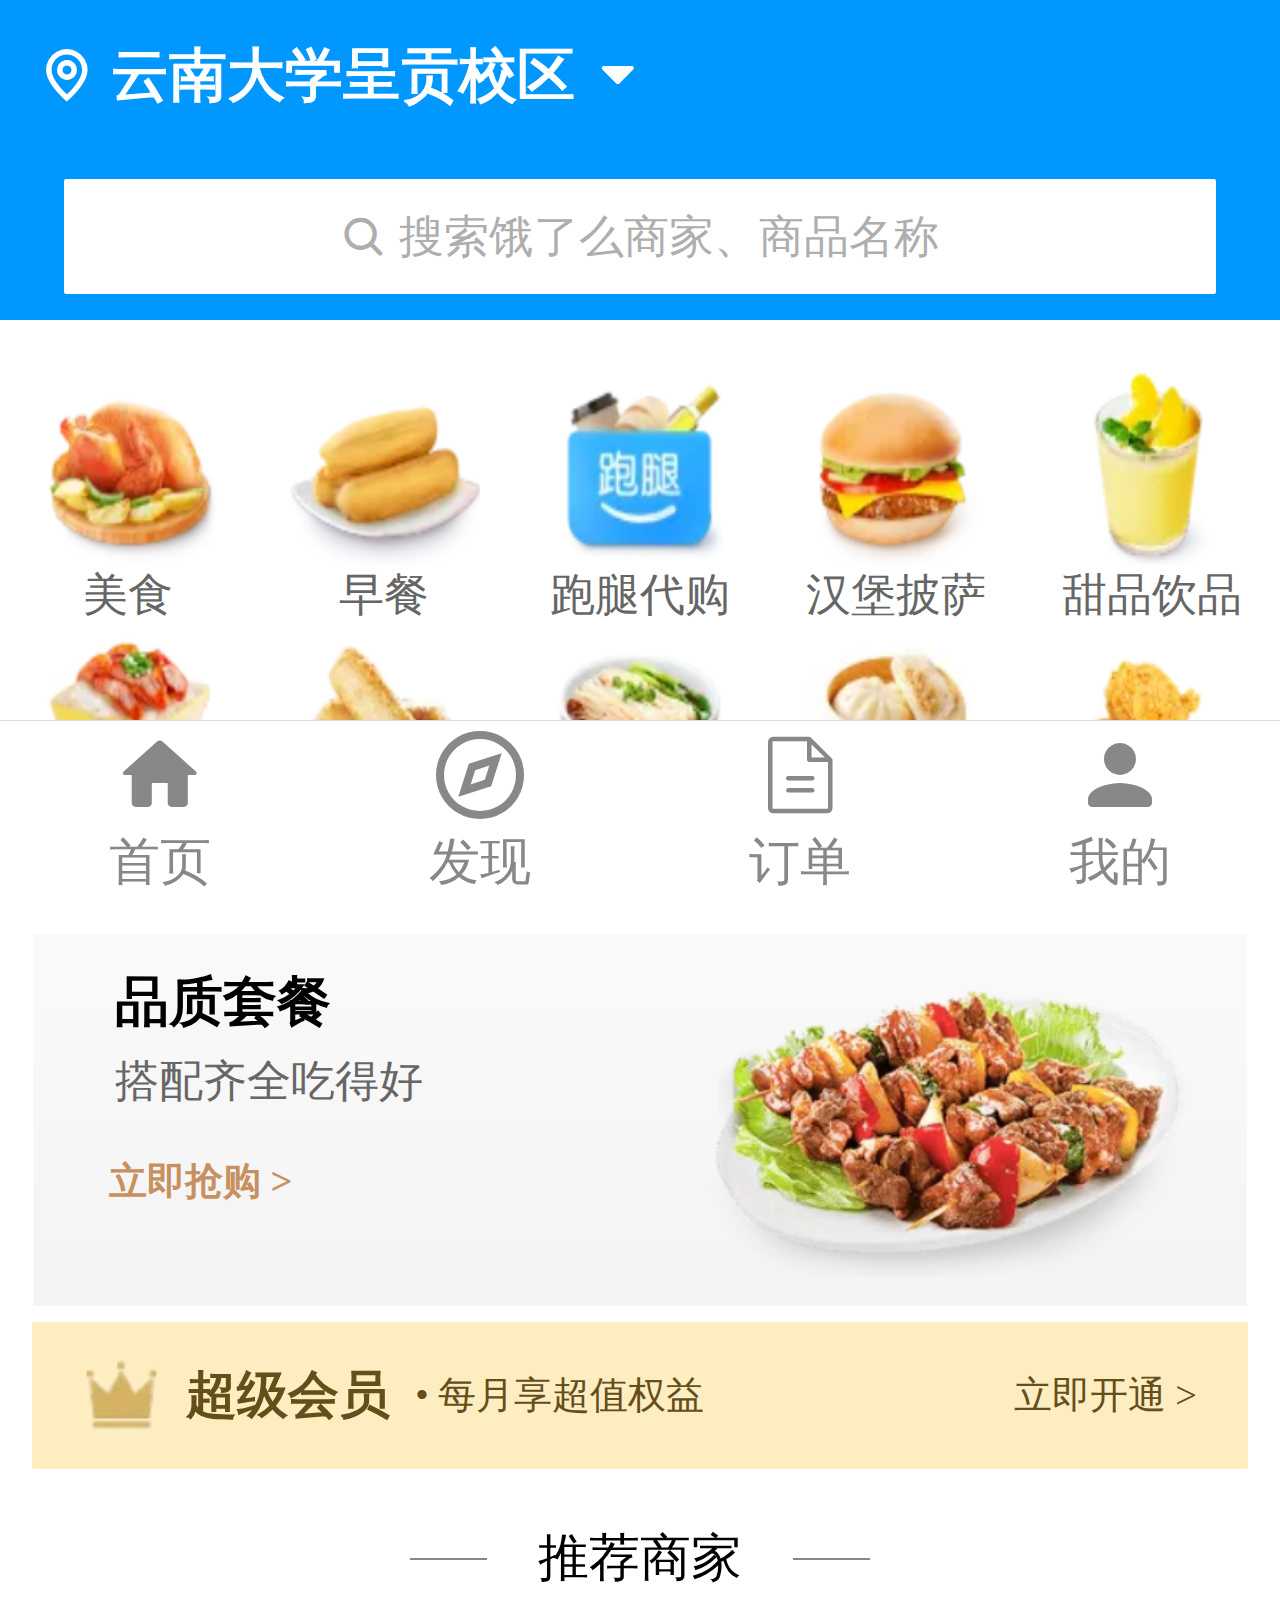
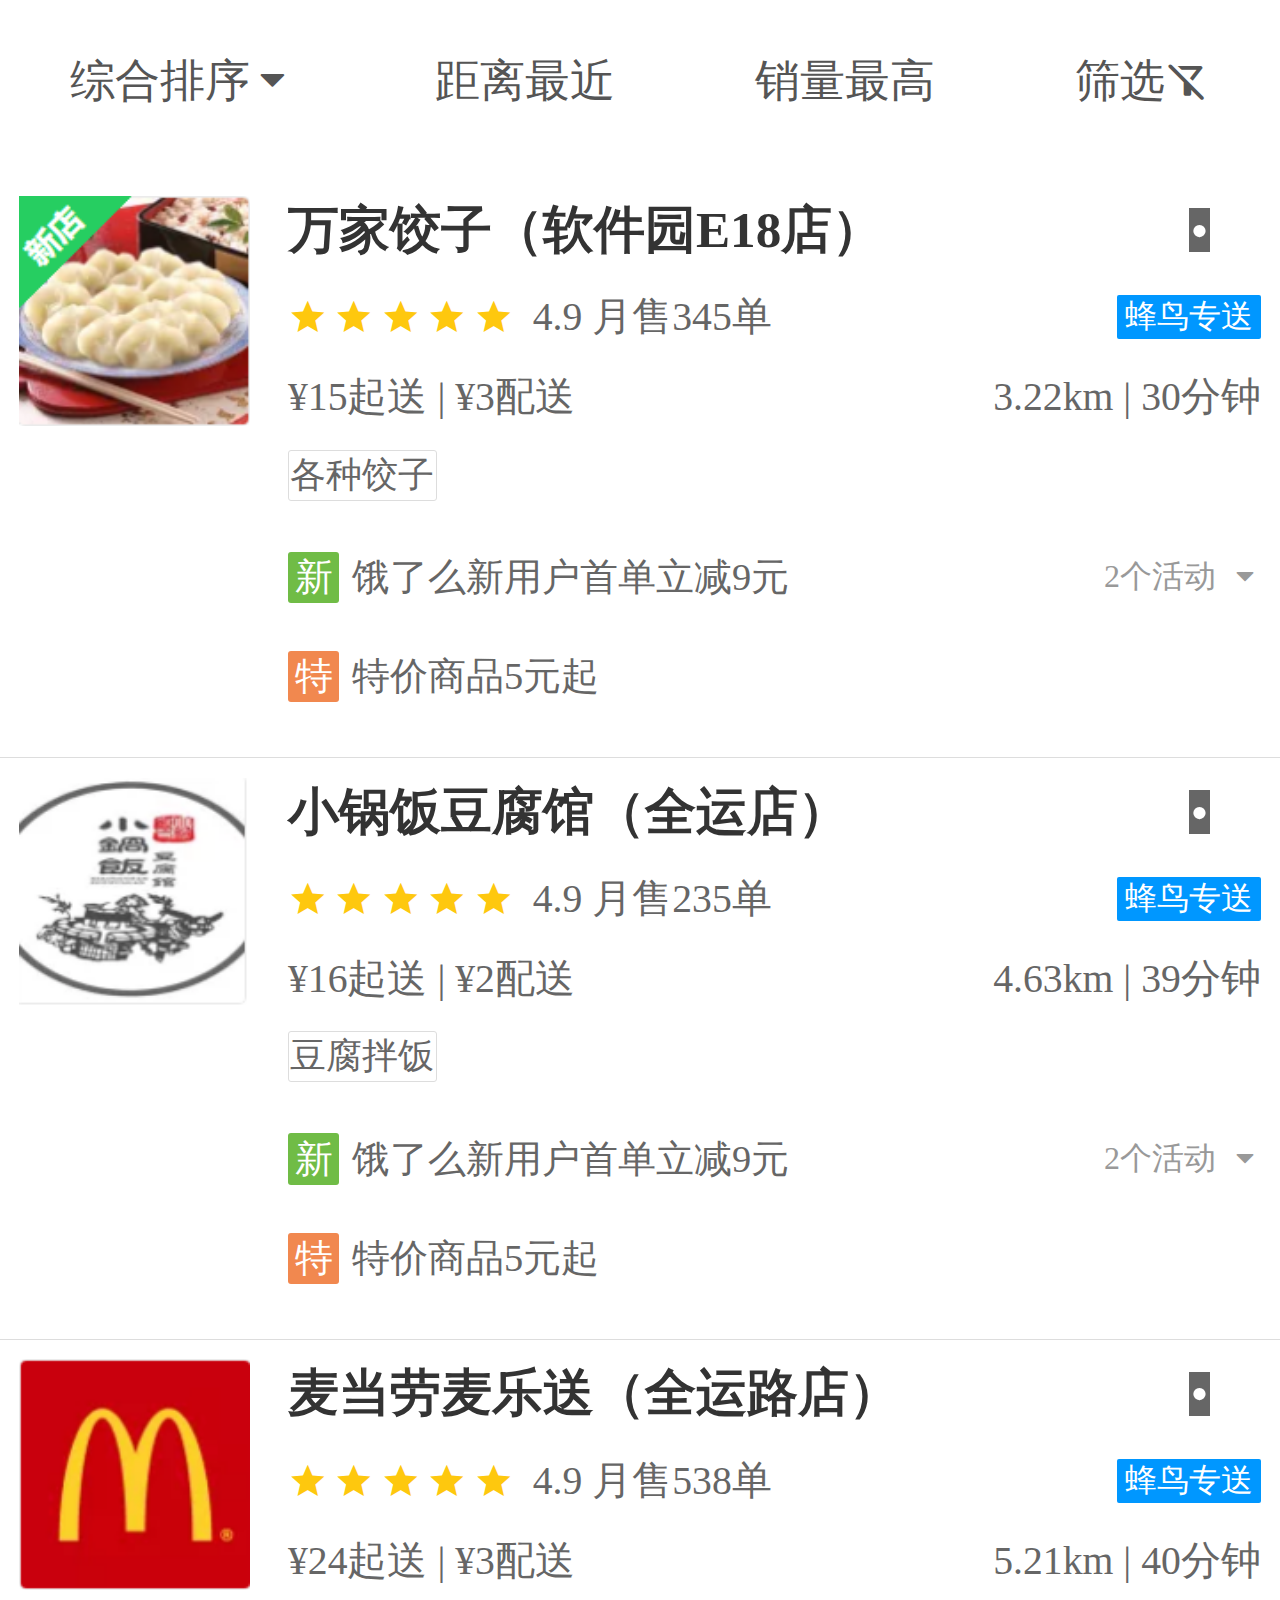
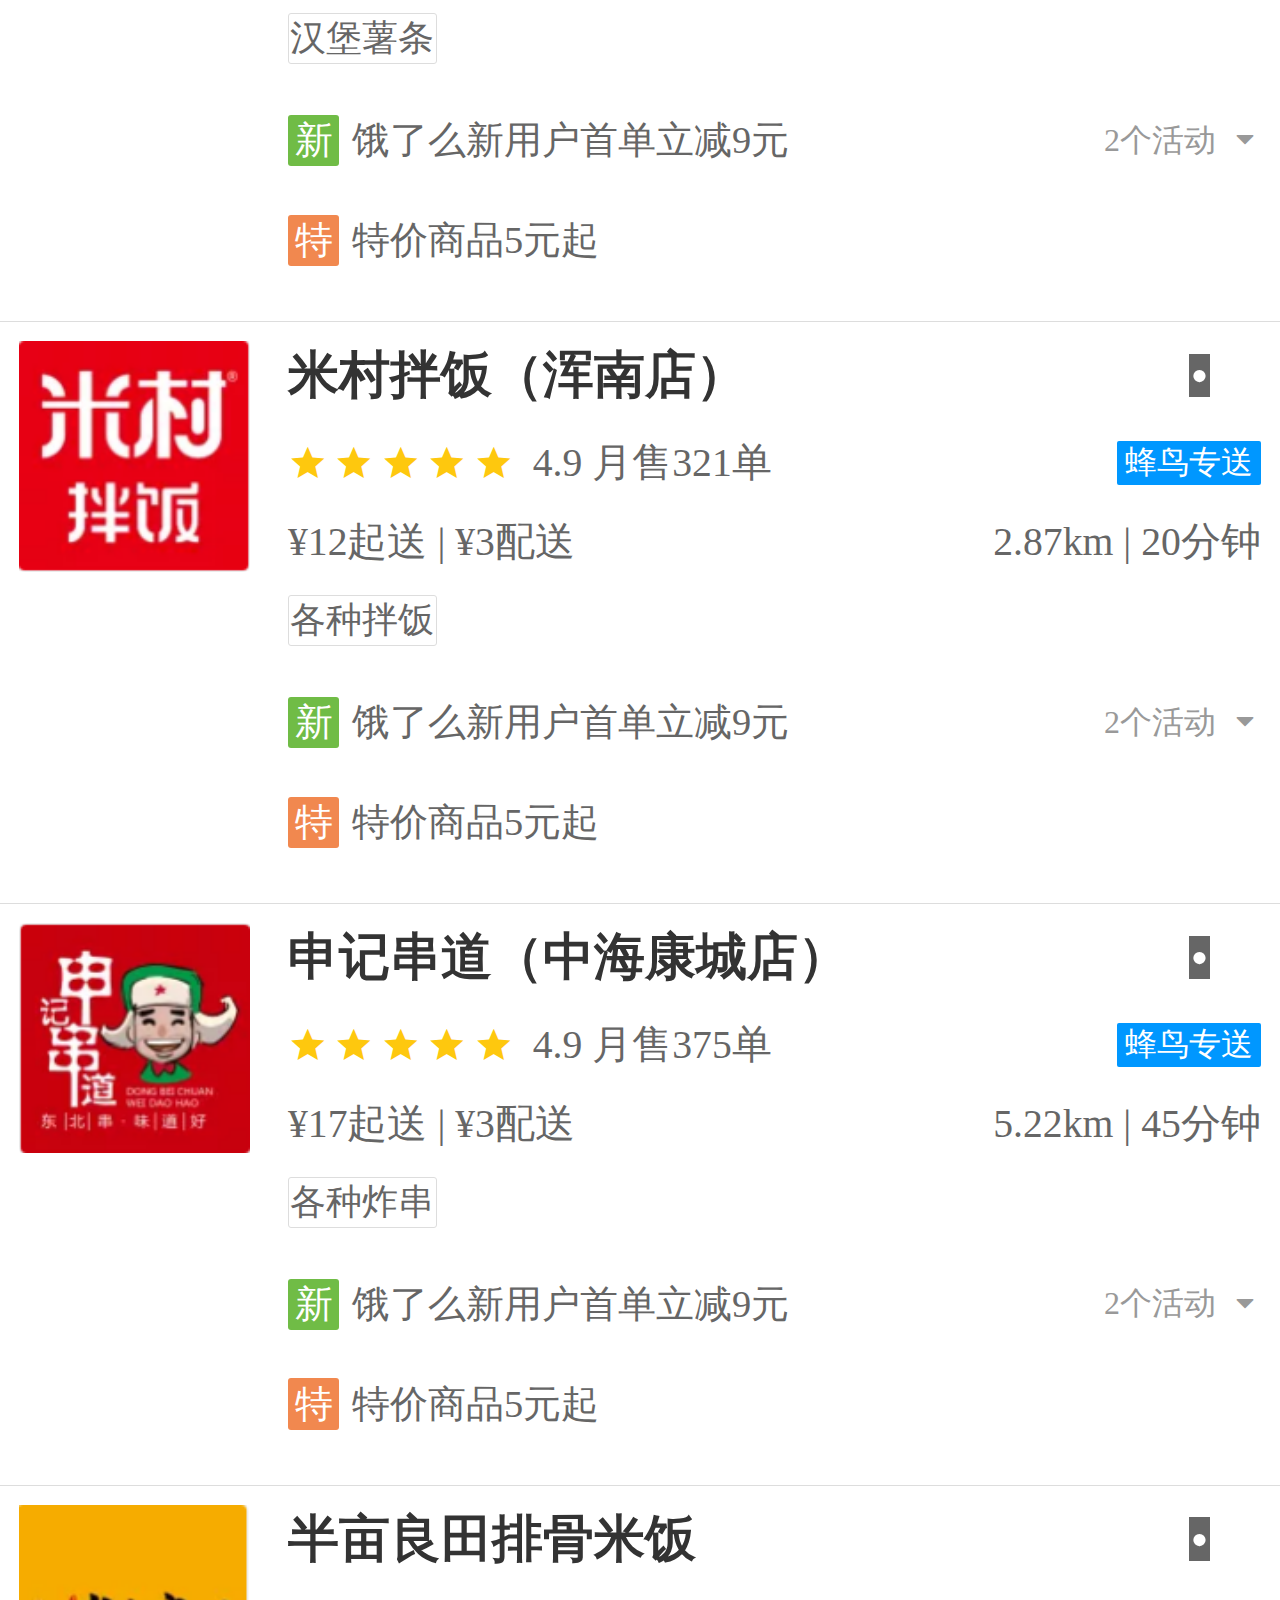
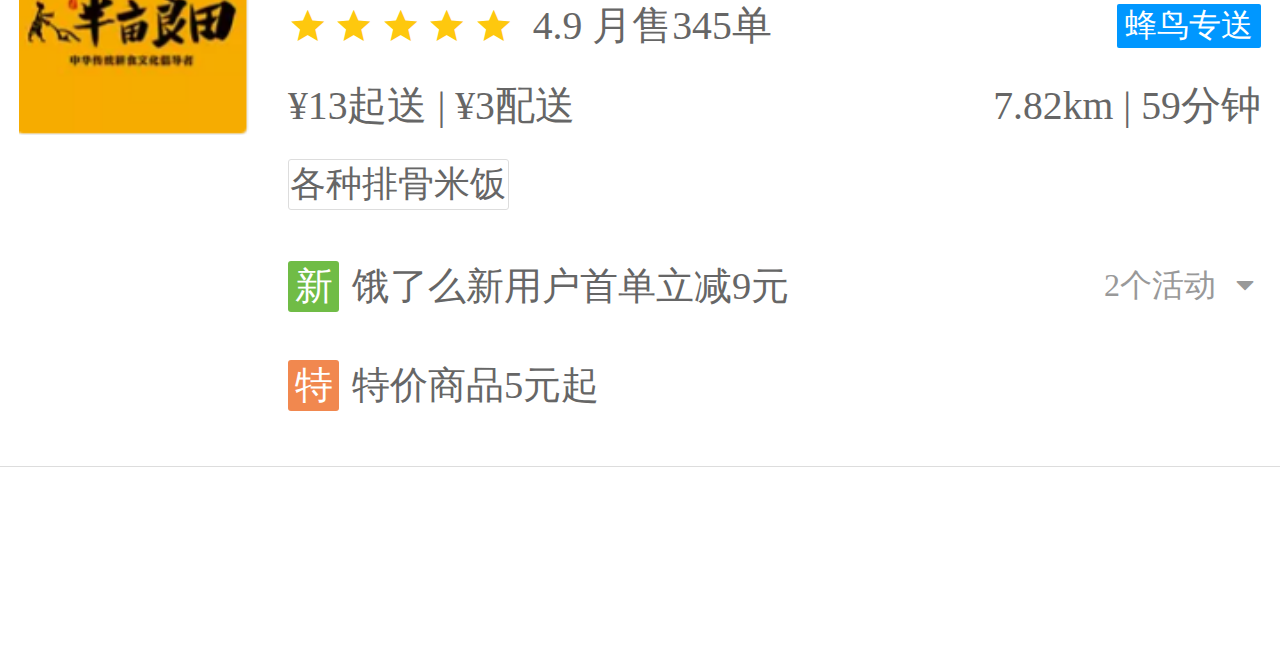
<file: index.html>
<!doctype html>
<html lang="en">
<head>
    <meta charset="UTF-8">
    <meta name="viewport"
          content="width=device-width, user-scalable=no, initial-scale=1.0, maximum-scale=1.0, minimum-scale=1.0">
    <meta http-equiv="X-UA-Compatible" content="ie=edge">
    <title>饿了么 首页</title>
    <link rel="icon" href="assets/favicon.ico">
    <link rel="stylesheet" href="assets/iconfont/iconfont.css">
    <link rel="stylesheet" href="css/index.css">
    <script src="js/index.js"></script>
</head>
<body>

<!--总容器-->
<div class="wrapper">

    <!--header部分-->
    <header>
        <div class="location">
            <i class="i ep:location"></i>
            <span>云南大学呈贡校区</span>
            <i class="i octicon:triangle-down-24"></i>
        </div>
    </header>

    <!--search部分-->
    <!--套多一层，最外层不脱离文档流，固定在头部-->
    <div class="search">
        <div class="search-fixed-top" id="fixed-box">
            <div class="search-box">
                <i class="i ph:magnifying-glass-bold"></i>
                <span>搜索饿了么商家、商品名称</span>
            </div>
        </div>
    </div>

    <!--点餐分类部分-->
    <div class="food-category">
        <div class="category-item" onclick="location.href='businessList.html'">
            <img src="assets/img/dcfl01.png" alt="">
            <span>美食</span>
        </div>
        <div class="category-item" onclick="location.href='businessList.html'">
            <img src="assets/img/dcfl02.png" alt="">
            <span>早餐</span>
        </div>
        <div class="category-item" onclick="location.href='businessList.html'">
            <img src="assets/img/dcfl03.png" alt="">
            <span>跑腿代购</span>
        </div>
        <div class="category-item" onclick="location.href='businessList.html'">
            <img src="assets/img/dcfl04.png" alt="">
            <span>汉堡披萨</span>
        </div>
        <div class="category-item" onclick="location.href='businessList.html'">
            <img src="assets/img/dcfl05.png" alt="">
            <span>甜品饮品</span>
        </div>
        <div class="category-item" onclick="location.href='businessList.html'">
            <img src="assets/img/dcfl06.png" alt="">
            <span>速食简餐</span>
        </div>
        <div class="category-item" onclick="location.href='businessList.html'">
            <img src="assets/img/dcfl07.png" alt="">
            <span>地方小吃</span>
        </div>
        <div class="category-item" onclick="location.href='businessList.html'">
            <img src="assets/img/dcfl08.png" alt="">
            <span>米粉面馆</span>
        </div>
        <div class="category-item" onclick="location.href='businessList.html'">
            <img src="assets/img/dcfl09.png" alt="">
            <span>包子粥铺</span>
        </div>
        <div class="category-item" onclick="location.href='businessList.html'">
            <img src="assets/img/dcfl10.png" alt="">
            <span>炸鸡炸串</span>
        </div>
    </div>

    <!--横幅广告部分-->
    <div class="banner">
        <h3>品质套餐</h3>
        <p>搭配齐全吃得好</p>
        <a>立即抢购 &gt;</a>
    </div>

    <!--超级会员部分-->
    <div class="super-member">
        <div class="super-member-left">
            <img src="assets/img/super_member.png" alt="">
            <h3>超级会员</h3>
            <p>&#8226; 每月享超值权益</p>
        </div>
        <div class="super-member-right">
            立即开通 &gt;
        </div>
    </div>

    <!--推荐商家部分-->
    <div class="recommend">
        <div class="recommend-line"></div>
        <p>推荐商家</p>
        <div class="recommend-line"></div>
    </div>

    <!--推荐方式部分-->
    <div class="recommend-type">
        <div class="recommend-type-text">综合排序<i class="i octicon:triangle-down-24"></i></div>
        <div class="recommend-type-text">距离最近</div>
        <div class="recommend-type-text">销量最高</div>
        <div class="recommend-type-text">筛选<i class="i material-symbols:filter-alt-off-outline-rounded"></i></div>
    </div>

    <!--推荐商家列表部分-->
    <div class="business">
        <div class="business-shop" onclick="location.href='businessList.html'">
            <img src="assets/img/sj01.png" alt="">
            <div class="business-info">
                <!--第一行-->
                <div class="business-info-h">
                    <h3>万家饺子（软件园E18店）</h3>
                    <div class="business-info-like">&#8226;</div>
                </div>
                <!--第二行-->
                <div class="business-info-star">
                    <div class="business-info-star-left">
                        <i class="i material-symbols:star"></i>
                        <i class="i material-symbols:star"></i>
                        <i class="i material-symbols:star"></i>
                        <i class="i material-symbols:star"></i>
                        <i class="i material-symbols:star"></i>
                        <p>4.9 月售345单</p>
                    </div>
                    <div class="business-info-star-right">
                        蜂鸟专送
                    </div>
                </div>
                <!--第三行-->
                <div class="business-info-delivery">
                    <p>&#165;15起送 | &#165;3配送</p>
                    <p>3.22km | 30分钟</p>
                </div>
                <!--第四行-->
                <div class="business-info-explain">
                    <div>各种饺子</div>
                </div>
                <!--第五行-->
                <div class="business-info-promotion">
                    <div class="business-info-promotion-left">
                        <div class="business-info-promotion-icon">新</div>
                        <p>饿了么新用户首单立减9元</p>
                    </div>
                    <div class="business-info-promotion-right">
                        <p>2个活动</p>
                        <i class="i octicon:triangle-down-24"></i>
                    </div>
                </div>
                <!--第六行-->
                <div class="business-info-promotion">
                    <div class="business-info-promotion-left">
                        <div class="business-info-promotion-icon-te">特</div>
                        <p>特价商品5元起</p>
                    </div>
                </div>
            </div>
        </div>
        <div class="business-shop" onclick="location.href='businessList.html'">
            <img src="assets/img/sj02.png" alt="">
            <div class="business-info">
                <!--第一行-->
                <div class="business-info-h">
                    <h3>小锅饭豆腐馆（全运店）</h3>
                    <div class="business-info-like">&#8226;</div>
                </div>
                <!--第二行-->
                <div class="business-info-star">
                    <div class="business-info-star-left">
                        <i class="i material-symbols:star"></i>
                        <i class="i material-symbols:star"></i>
                        <i class="i material-symbols:star"></i>
                        <i class="i material-symbols:star"></i>
                        <i class="i material-symbols:star"></i>
                        <p>4.9 月售235单</p>
                    </div>
                    <div class="business-info-star-right">
                        蜂鸟专送
                    </div>
                </div>
                <!--第三行-->
                <div class="business-info-delivery">
                    <p>&#165;16起送 | &#165;2配送</p>
                    <p>4.63km | 39分钟</p>
                </div>
                <!--第四行-->
                <div class="business-info-explain">
                    <div>豆腐拌饭</div>
                </div>
                <!--第五行-->
                <div class="business-info-promotion">
                    <div class="business-info-promotion-left">
                        <div class="business-info-promotion-icon">新</div>
                        <p>饿了么新用户首单立减9元</p>
                    </div>
                    <div class="business-info-promotion-right">
                        <p>2个活动</p>
                        <i class="i octicon:triangle-down-24"></i>
                    </div>
                </div>
                <!--第六行-->
                <div class="business-info-promotion">
                    <div class="business-info-promotion-left">
                        <div class="business-info-promotion-icon-te">特</div>
                        <p>特价商品5元起</p>
                    </div>
                </div>
            </div>
        </div>
        <div class="business-shop" onclick="location.href='businessList.html'">
            <img src="assets/img/sj03.png" alt="">
            <div class="business-info">
                <!--第一行-->
                <div class="business-info-h">
                    <h3>麦当劳麦乐送（全运路店）</h3>
                    <div class="business-info-like">&#8226;</div>
                </div>
                <!--第二行-->
                <div class="business-info-star">
                    <div class="business-info-star-left">
                        <i class="i material-symbols:star"></i>
                        <i class="i material-symbols:star"></i>
                        <i class="i material-symbols:star"></i>
                        <i class="i material-symbols:star"></i>
                        <i class="i material-symbols:star"></i>
                        <p>4.9 月售538单</p>
                    </div>
                    <div class="business-info-star-right">
                        蜂鸟专送
                    </div>
                </div>
                <!--第三行-->
                <div class="business-info-delivery">
                    <p>&#165;24起送 | &#165;3配送</p>
                    <p>5.21km | 40分钟</p>
                </div>
                <!--第四行-->
                <div class="business-info-explain">
                    <div>汉堡薯条</div>
                </div>
                <!--第五行-->
                <div class="business-info-promotion">
                    <div class="business-info-promotion-left">
                        <div class="business-info-promotion-icon">新</div>
                        <p>饿了么新用户首单立减9元</p>
                    </div>
                    <div class="business-info-promotion-right">
                        <p>2个活动</p>
                        <i class="i octicon:triangle-down-24"></i>
                    </div>
                </div>
                <!--第六行-->
                <div class="business-info-promotion">
                    <div class="business-info-promotion-left">
                        <div class="business-info-promotion-icon-te">特</div>
                        <p>特价商品5元起</p>
                    </div>
                </div>
            </div>
        </div>
        <div class="business-shop" onclick="location.href='businessList.html'">
            <img src="assets/img/sj04.png" alt="">
            <div class="business-info">
                <!--第一行-->
                <div class="business-info-h">
                    <h3>米村拌饭（浑南店）</h3>
                    <div class="business-info-like">&#8226;</div>
                </div>
                <!--第二行-->
                <div class="business-info-star">
                    <div class="business-info-star-left">
                        <i class="i material-symbols:star"></i>
                        <i class="i material-symbols:star"></i>
                        <i class="i material-symbols:star"></i>
                        <i class="i material-symbols:star"></i>
                        <i class="i material-symbols:star"></i>
                        <p>4.9 月售321单</p>
                    </div>
                    <div class="business-info-star-right">
                        蜂鸟专送
                    </div>
                </div>
                <!--第三行-->
                <div class="business-info-delivery">
                    <p>&#165;12起送 | &#165;3配送</p>
                    <p>2.87km | 20分钟</p>
                </div>
                <!--第四行-->
                <div class="business-info-explain">
                    <div>各种拌饭</div>
                </div>
                <!--第五行-->
                <div class="business-info-promotion">
                    <div class="business-info-promotion-left">
                        <div class="business-info-promotion-icon">新</div>
                        <p>饿了么新用户首单立减9元</p>
                    </div>
                    <div class="business-info-promotion-right">
                        <p>2个活动</p>
                        <i class="i octicon:triangle-down-24"></i>
                    </div>
                </div>
                <!--第六行-->
                <div class="business-info-promotion">
                    <div class="business-info-promotion-left">
                        <div class="business-info-promotion-icon-te">特</div>
                        <p>特价商品5元起</p>
                    </div>
                </div>
            </div>
        </div>
        <div class="business-shop" onclick="location.href='businessList.html'">
            <img src="assets/img/sj05.png" alt="">
            <div class="business-info">
                <!--第一行-->
                <div class="business-info-h">
                    <h3>申记串道（中海康城店）</h3>
                    <div class="business-info-like">&#8226;</div>
                </div>
                <!--第二行-->
                <div class="business-info-star">
                    <div class="business-info-star-left">
                        <i class="i material-symbols:star"></i>
                        <i class="i material-symbols:star"></i>
                        <i class="i material-symbols:star"></i>
                        <i class="i material-symbols:star"></i>
                        <i class="i material-symbols:star"></i>
                        <p>4.9 月售375单</p>
                    </div>
                    <div class="business-info-star-right">
                        蜂鸟专送
                    </div>
                </div>
                <!--第三行-->
                <div class="business-info-delivery">
                    <p>&#165;17起送 | &#165;3配送</p>
                    <p>5.22km | 45分钟</p>
                </div>
                <!--第四行-->
                <div class="business-info-explain">
                    <div>各种炸串</div>
                </div>
                <!--第五行-->
                <div class="business-info-promotion">
                    <div class="business-info-promotion-left">
                        <div class="business-info-promotion-icon">新</div>
                        <p>饿了么新用户首单立减9元</p>
                    </div>
                    <div class="business-info-promotion-right">
                        <p>2个活动</p>
                        <i class="i octicon:triangle-down-24"></i>
                    </div>
                </div>
                <!--第六行-->
                <div class="business-info-promotion">
                    <div class="business-info-promotion-left">
                        <div class="business-info-promotion-icon-te">特</div>
                        <p>特价商品5元起</p>
                    </div>
                </div>
            </div>
        </div>
        <div class="business-shop" onclick="location.href='businessList.html'">
            <img src="assets/img/sj06.png" alt="">
            <div class="business-info">
                <!--第一行-->
                <div class="business-info-h">
                    <h3>半亩良田排骨米饭</h3>
                    <div class="business-info-like">&#8226;</div>
                </div>
                <!--第二行-->
                <div class="business-info-star">
                    <div class="business-info-star-left">
                        <i class="i material-symbols:star"></i>
                        <i class="i material-symbols:star"></i>
                        <i class="i material-symbols:star"></i>
                        <i class="i material-symbols:star"></i>
                        <i class="i material-symbols:star"></i>
                        <p>4.9 月售345单</p>
                    </div>
                    <div class="business-info-star-right">
                        蜂鸟专送
                    </div>
                </div>
                <!--第三行-->
                <div class="business-info-delivery">
                    <p>&#165;13起送 | &#165;3配送</p>
                    <p>7.82km | 59分钟</p>
                </div>
                <!--第四行-->
                <div class="business-info-explain">
                    <div>各种排骨米饭</div>
                </div>
                <!--第五行-->
                <div class="business-info-promotion">
                    <div class="business-info-promotion-left">
                        <div class="business-info-promotion-icon">新</div>
                        <p>饿了么新用户首单立减9元</p>
                    </div>
                    <div class="business-info-promotion-right">
                        <p>2个活动</p>
                        <i class="i octicon:triangle-down-24"></i>
                    </div>
                </div>
                <!--第六行-->
                <div class="business-info-promotion">
                    <div class="business-info-promotion-left">
                        <div class="business-info-promotion-icon-te">特</div>
                        <p>特价商品5元起</p>
                    </div>
                </div>
            </div>
        </div>
    </div>

    <!--底部菜单部分-->
    <div class="footer">
        <div class="footer-menu" onclick="location.href='index.html'">
            <i class="i ic:round-home"></i>
            <span>首页</span>
        </div>
        <div class="footer-menu">
            <i class="i tdesign:compass"></i>
            <span>发现</span>
        </div>
        <div class="footer-menu" onclick="location.href='orderList.html'">
            <i class="i ph:file-text-light"></i>
            <span>订单</span>
        </div>
        <div class="footer-menu" onclick="location.href='login.html'">
            <i class="i ic:round-person"></i>
            <span>我的</span>
        </div>
    </div>

</div>

</body>
</html>
</file>
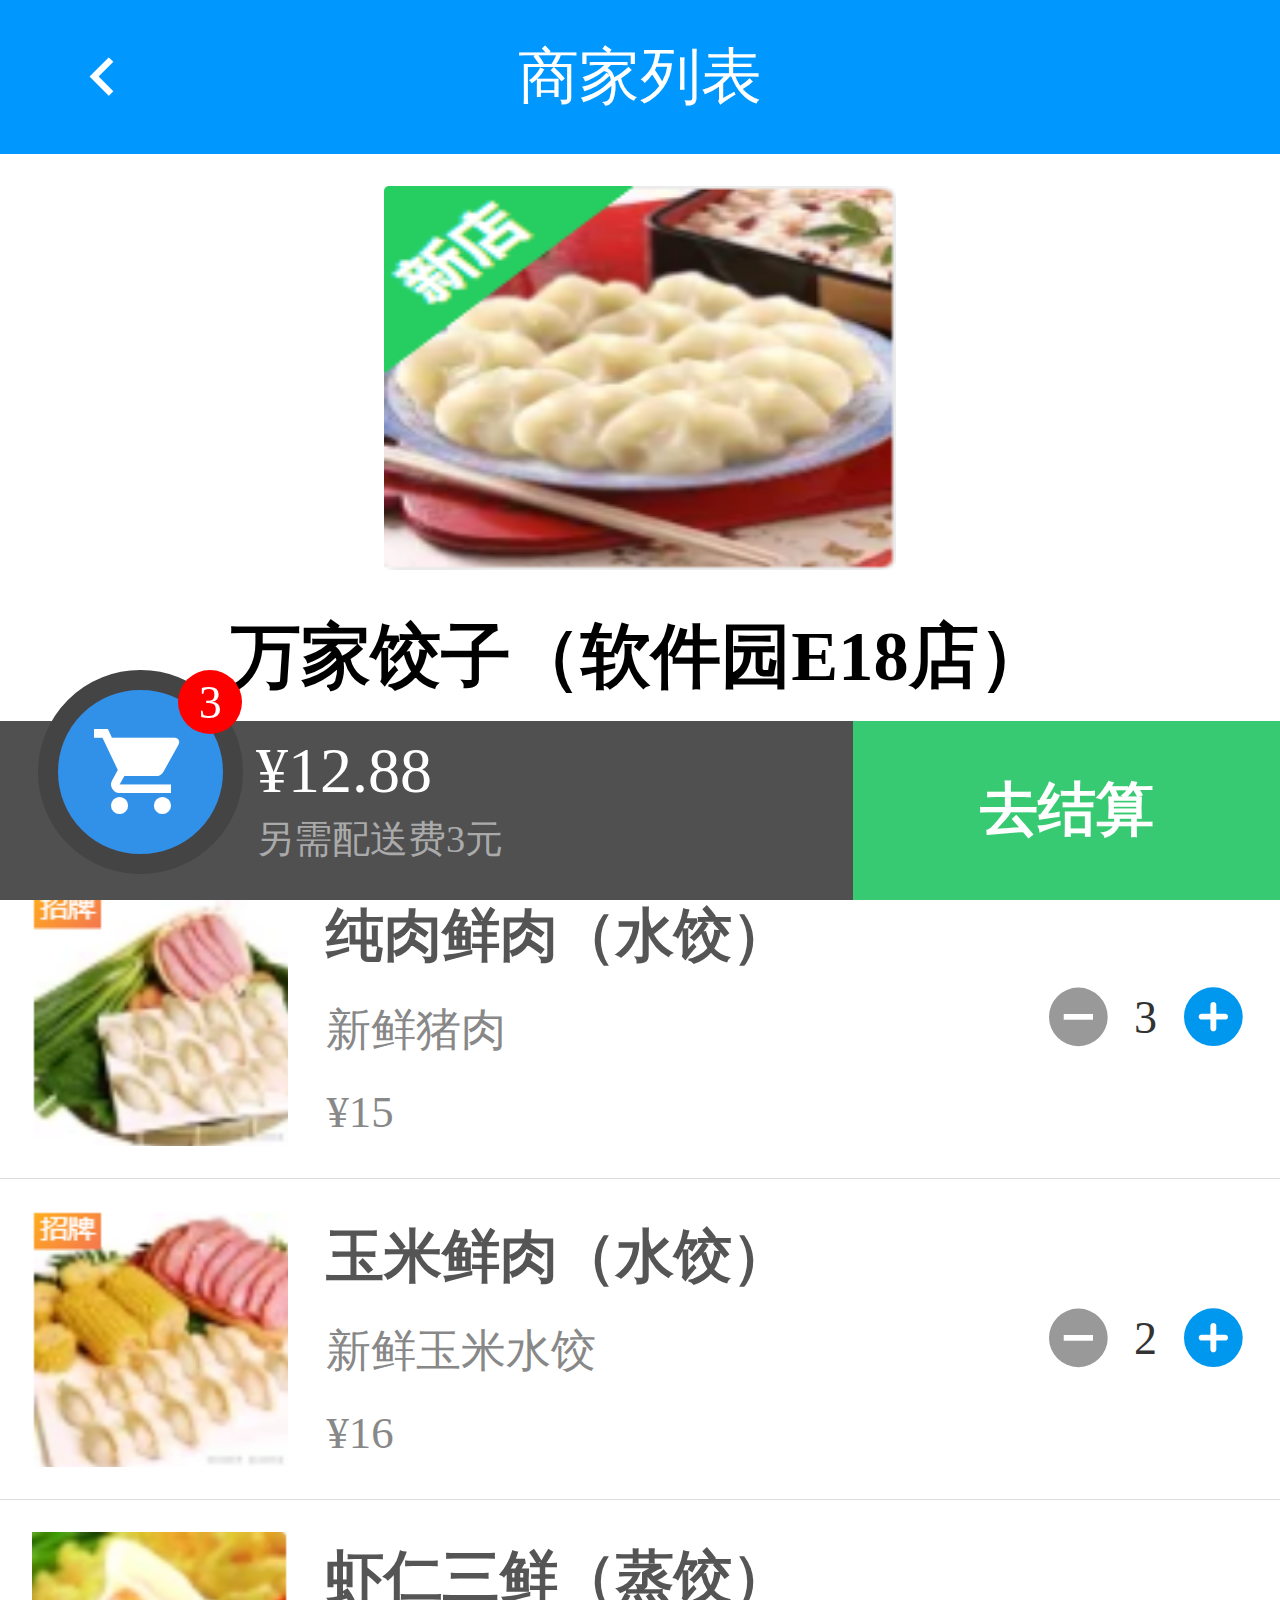
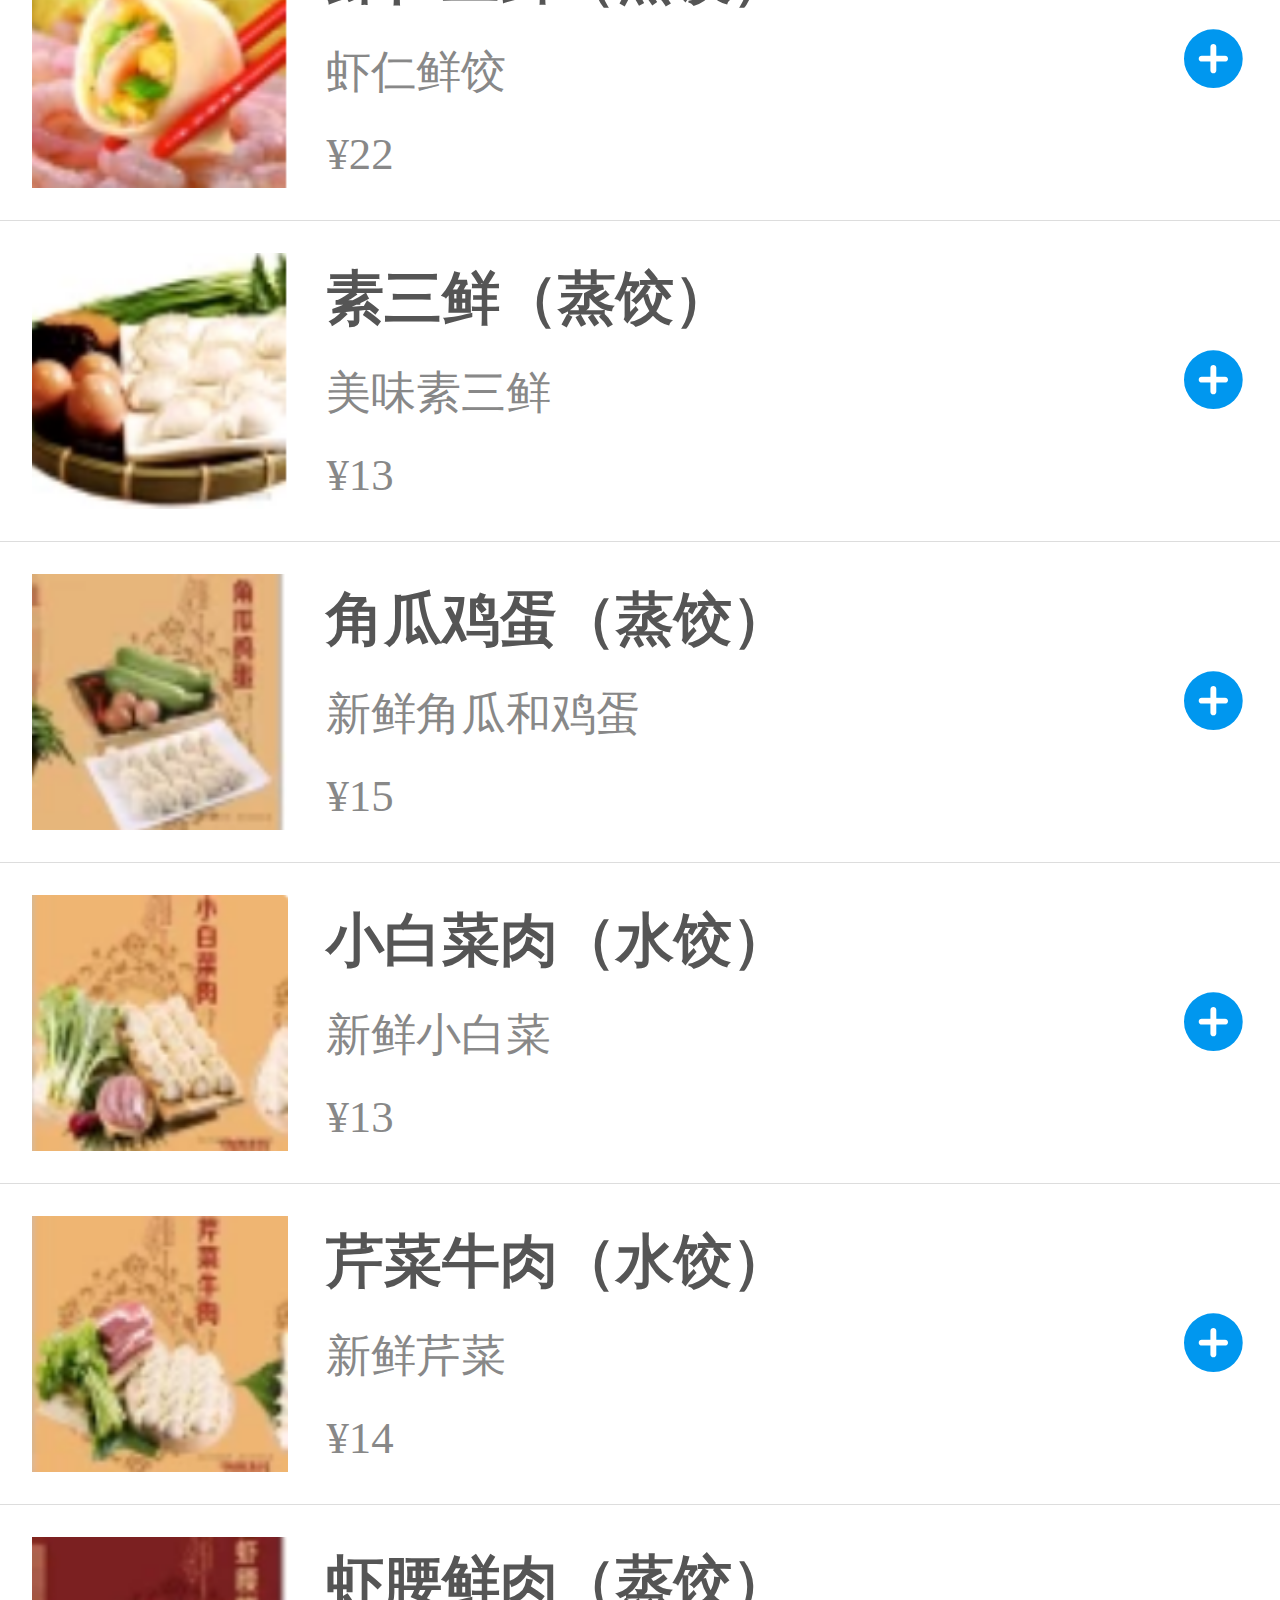
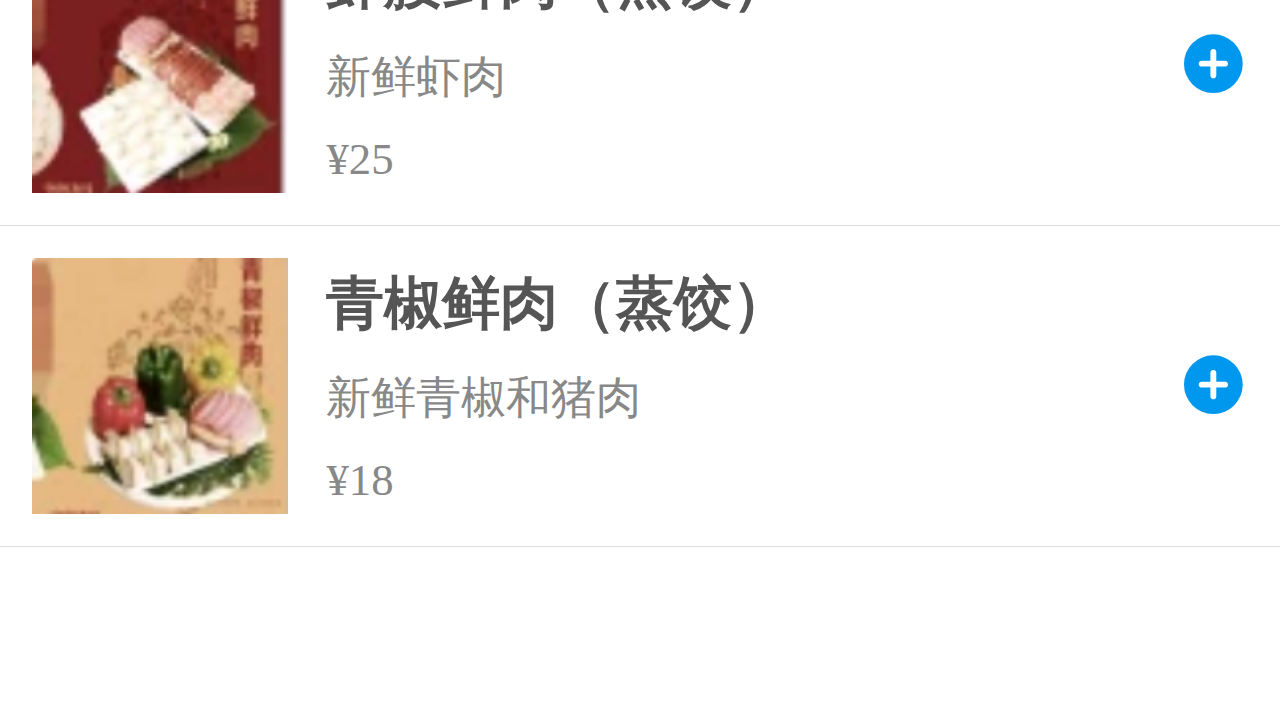
<file: businessInfo.html>
<!doctype html>
<html lang="en">
<head>
    <meta charset="UTF-8">
    <meta name="viewport"
          content="width=device-width, user-scalable=no, initial-scale=1.0, maximum-scale=1.0, minimum-scale=1.0">
    <meta http-equiv="X-UA-Compatible" content="ie=edge">
    <title>饿了么 商家信息</title>
    <link rel="icon" href="assets/favicon.ico">
    <link rel="stylesheet" href="assets/iconfont/iconfont.css">
    <link rel="stylesheet" href="css/businessInfo.css">
</head>
<body>

<div class="wrapper">

    <!--header部分-->
    <header>
        <i class="i material-symbols:chevron-left" onclick="window.history.back()"></i>
        <span>商家列表</span>
        <div></div>
    </header>

    <!--商家logo部分-->
    <div class="business-logo">
        <img src="assets/img/sj01.png" alt="">
    </div>

    <!--商家信息部分-->
    <div class="business-info">
        <h1>万家饺子（软件园E18店）</h1>
        <span>&#165;15起送 &#165;3配送</span>
        <span>各种饺子炒菜</span>
    </div>

    <!--食品列表部分-->
    <div class="food-list">
        <div class="food">
            <div class="food-left">
                <img src="assets/img/sp01.png" alt="">
                <div class="food-left-info">
                    <h3>纯肉鲜肉（水饺）</h3>
                    <span>新鲜猪肉</span>
                    <span>&#165;15</span>
                </div>
            </div>
            <div class="food-right">
                <div>
                    <i class="i material-symbols:do-not-disturb-on"></i>
                </div>
                <p><span>3</span></p>
                <div>
                    <i class="i material-symbols:add-circle-rounded"></i>
                </div>
            </div>
        </div>
        <div class="food">
            <div class="food-left">
                <img src="assets/img/sp02.png" alt="">
                <div class="food-left-info">
                    <h3>玉米鲜肉（水饺）</h3>
                    <span>新鲜玉米水饺</span>
                    <span>&#165;16</span>
                </div>
            </div>
            <div class="food-right">
                <div>
                    <i class="i material-symbols:do-not-disturb-on"></i>
                </div>
                <p><span>2</span></p>
                <div>
                    <i class="i material-symbols:add-circle-rounded"></i>
                </div>
            </div>
        </div>
        <div class="food">
            <div class="food-left">
                <img src="assets/img/sp03.png" alt="">
                <div class="food-left-info">
                    <h3>虾仁三鲜（蒸饺）</h3>
                    <span>虾仁鲜饺</span>
                    <span>&#165;22</span>
                </div>
            </div>
            <div class="food-right">
                <div></div>
                <p></p>
                <div>
                    <i class="i material-symbols:add-circle-rounded"></i>
                </div>
            </div>
        </div>
        <div class="food">
            <div class="food-left">
                <img src="assets/img/sp04.png" alt="">
                <div class="food-left-info">
                    <h3>素三鲜（蒸饺）</h3>
                    <span>美味素三鲜</span>
                    <span>&#165;13</span>
                </div>
            </div>
            <div class="food-right">
                <div></div>
                <p></p>
                <div>
                    <i class="i material-symbols:add-circle-rounded"></i>
                </div>
            </div>
        </div>
        <div class="food">
            <div class="food-left">
                <img src="assets/img/sp05.png" alt="">
                <div class="food-left-info">
                    <h3>角瓜鸡蛋（蒸饺）</h3>
                    <span>新鲜角瓜和鸡蛋</span>
                    <span>&#165;15</span>
                </div>
            </div>
            <div class="food-right">
                <div></div>
                <p></p>
                <div>
                    <i class="i material-symbols:add-circle-rounded"></i>
                </div>
            </div>
        </div>
        <div class="food">
            <div class="food-left">
                <img src="assets/img/sp06.png" alt="">
                <div class="food-left-info">
                    <h3>小白菜肉（水饺）</h3>
                    <span>新鲜小白菜</span>
                    <span>&#165;13</span>
                </div>
            </div>
            <div class="food-right">
                <div></div>
                <p></p>
                <div>
                    <i class="i material-symbols:add-circle-rounded"></i>
                </div>
            </div>
        </div>
        <div class="food">
            <div class="food-left">
                <img src="assets/img/sp07.png" alt="">
                <div class="food-left-info">
                    <h3>芹菜牛肉（水饺）</h3>
                    <span>新鲜芹菜</span>
                    <span>&#165;14</span>
                </div>
            </div>
            <div class="food-right">
                <div></div>
                <p></p>
                <div>
                    <i class="i material-symbols:add-circle-rounded"></i>
                </div>
            </div>
        </div>
        <div class="food">
            <div class="food-left">
                <img src="assets/img/sp08.png" alt="">
                <div class="food-left-info">
                    <h3>虾腰鲜肉（蒸饺）</h3>
                    <span>新鲜虾肉</span>
                    <span>&#165;25</span>
                </div>
            </div>
            <div class="food-right">
                <div></div>
                <p></p>
                <div>
                    <i class="i material-symbols:add-circle-rounded"></i>
                </div>
            </div>
        </div>
        <div class="food">
            <div class="food-left">
                <img src="assets/img/sp09.png" alt="">
                <div class="food-left-info">
                    <h3>青椒鲜肉（蒸饺）</h3>
                    <span>新鲜青椒和猪肉</span>
                    <span>&#165;18</span>
                </div>
            </div>
            <div class="food-right">
                <div></div>
                <p></p>
                <div>
                    <i class="i material-symbols:add-circle-rounded"></i>
                </div>
            </div>
        </div>
    </div>

    <!--底部购物车部分-->
    <div class="cart">
        <div class="cart-left">
            <div class="cart-left-icon">
                <i class="i material-symbols:shopping-cart"></i>
                <div class="cart-left-icon-quantity">3</div>
            </div>
            <div class="cart-left-info">
                <span>&#165;12.88</span>
                <span>另需配送费3元</span>
            </div>
        </div>
        <div class="cart-right">
            <!--不够起送费-->
            <!--            <div class="cart-right-item">&#165;15起送</div>-->
            <!--达到起送费-->
            <div class="cart-right-item" onclick="location.href='order.html'">去结算</div>
        </div>
    </div>

</div>

</body>
</html>
</file>
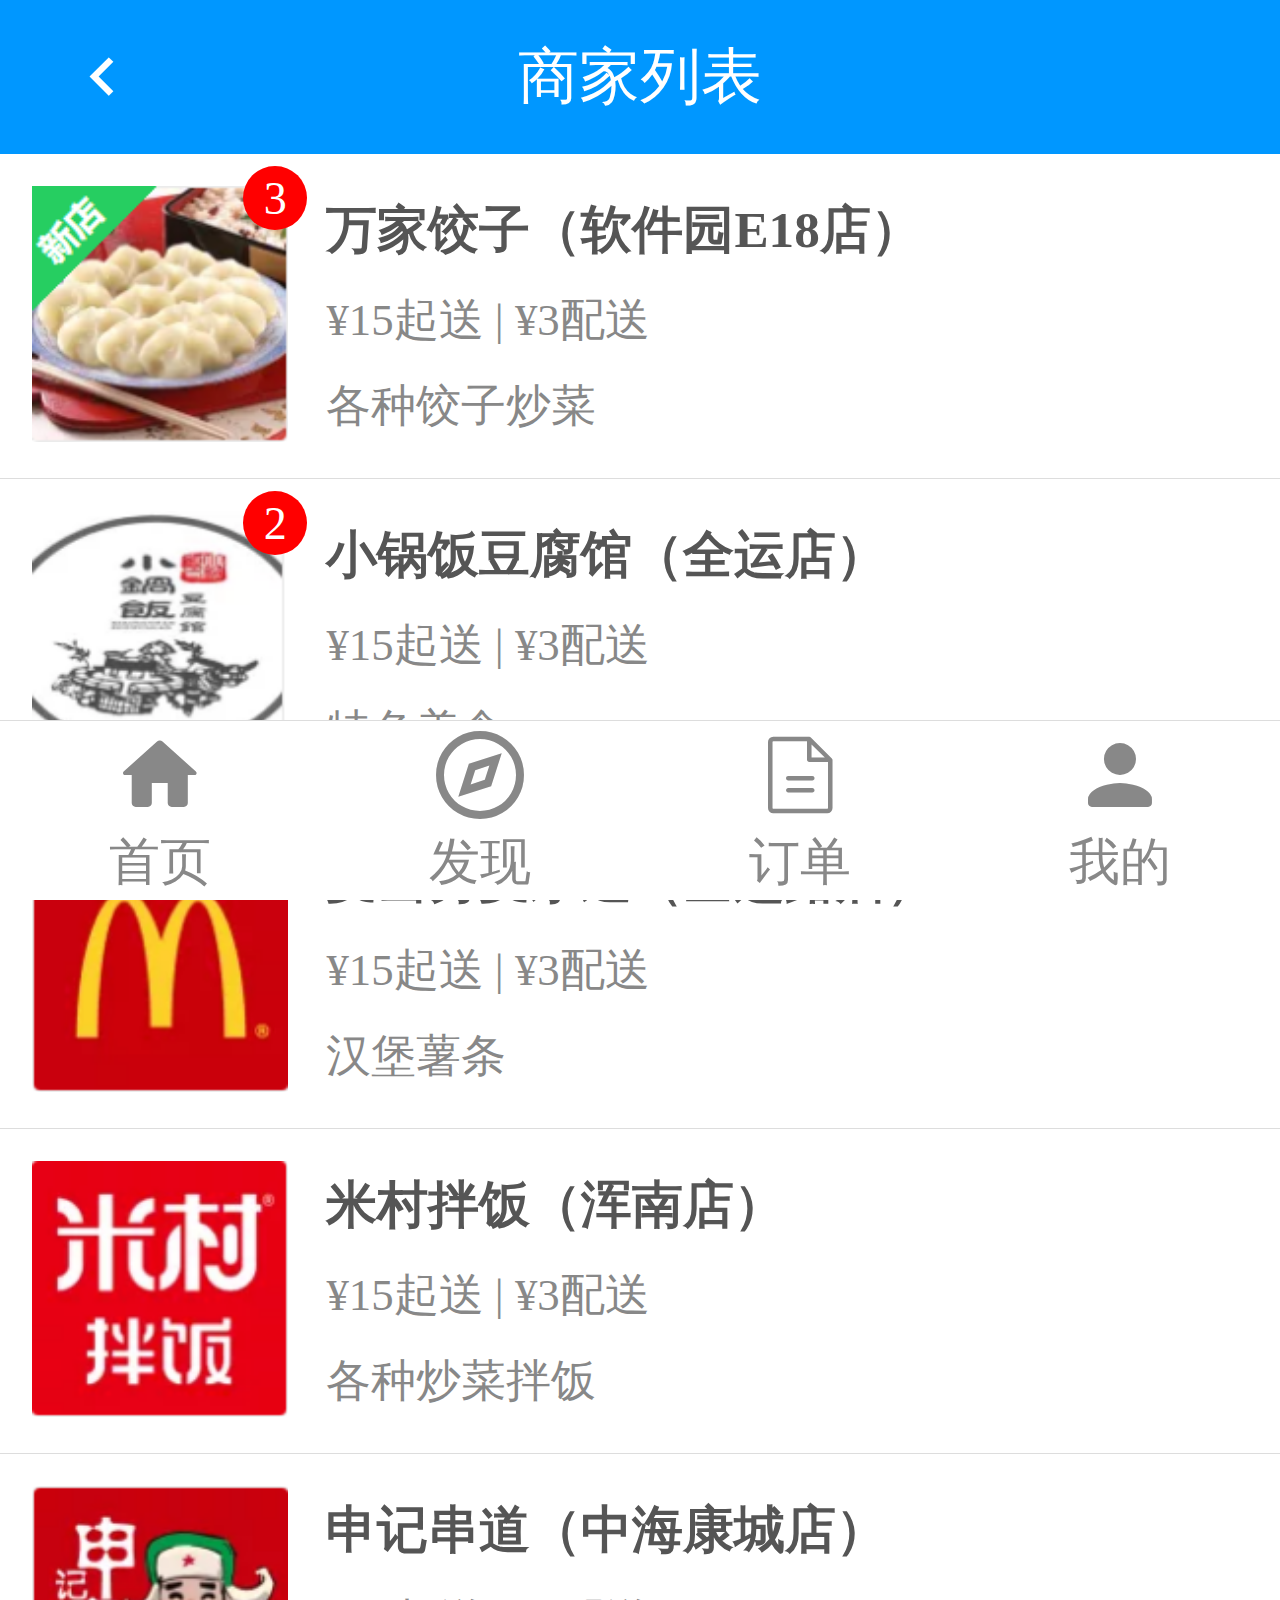
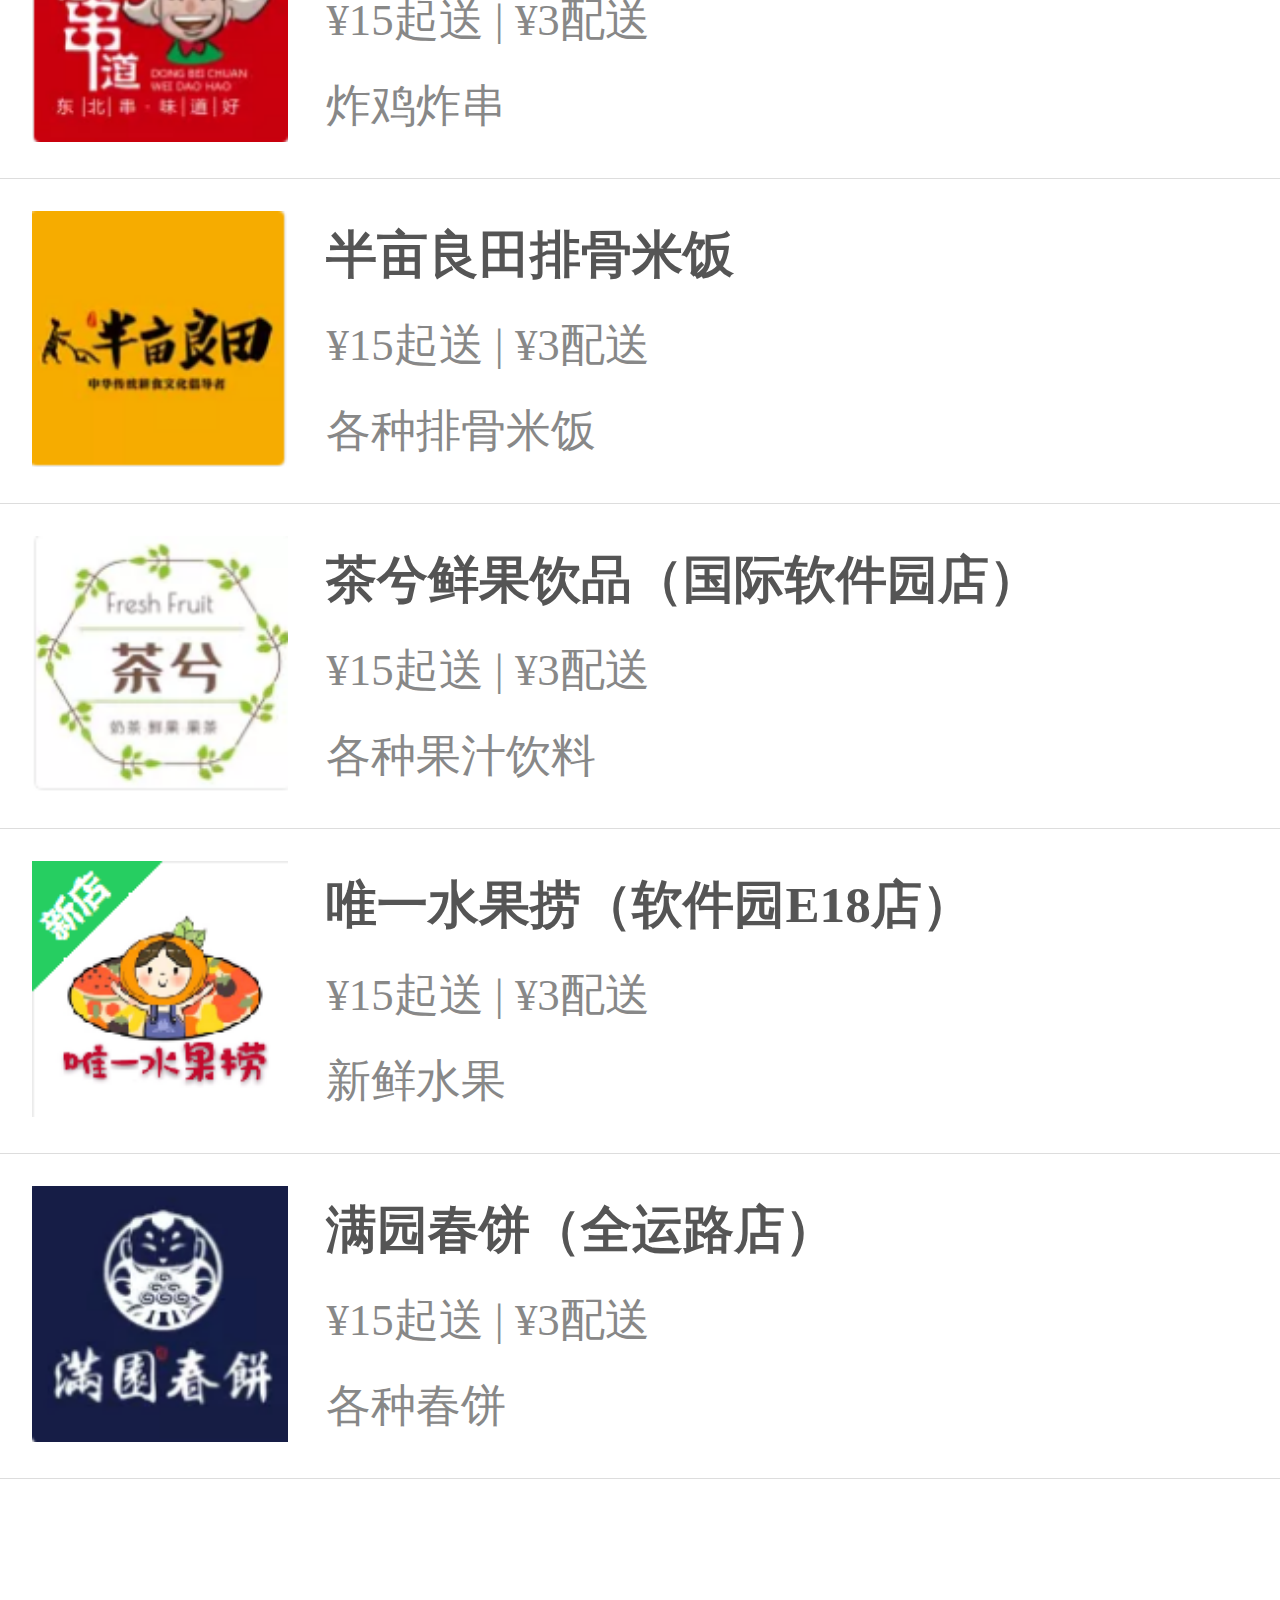
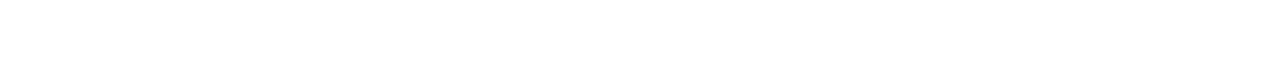
<file: businessList.html>
<!doctype html>
<html lang="en">
<head>
    <meta charset="UTF-8">
    <meta name="viewport"
          content="width=device-width, user-scalable=no, initial-scale=1.0, maximum-scale=1.0, minimum-scale=1.0">
    <meta http-equiv="X-UA-Compatible" content="ie=edge">
    <title>饿了么 商家列表</title>
    <link rel="icon" href="assets/favicon.ico">
    <link rel="stylesheet" href="assets/iconfont/iconfont.css">
    <link rel="stylesheet" href="css/businessList.css">
</head>
<body>

<div class="wrapper">

    <!--header部分-->
    <header>
        <i class="i material-symbols:chevron-left" onclick="window.history.back()"></i>
        <span>商家列表</span>
        <div></div>
    </header>

    <!--商家列表部分-->
    <div class="business">
        <div class="business-shop" onclick="location.href='businessInfo.html'">
            <div class="business-img">
                <img src="assets/img/sj01.png" alt="">
                <div class="business-img-quantity">3</div>
            </div>
            <div class="business-info">
                <h3>万家饺子（软件园E18店）</h3>
                <span>&#165;15起送 | &#165;3配送</span>
                <span>各种饺子炒菜</span>
            </div>
        </div>
        <div class="business-shop" onclick="location.href='businessInfo.html'">
            <div class="business-img">
                <img src="assets/img/sj02.png" alt="">
                <div class="business-img-quantity">2</div>
            </div>
            <div class="business-info">
                <h3>小锅饭豆腐馆（全运店）</h3>
                <span>&#165;15起送 | &#165;3配送</span>
                <span>特色美食</span>
            </div>
        </div>
        <div class="business-shop" onclick="location.href='businessInfo.html'">
            <div class="business-img">
                <img src="assets/img/sj03.png" alt="">
                <div class="business-img-quantity">1</div>
            </div>
            <div class="business-info">
                <h3>麦当劳麦乐送（全运路店）</h3>
                <span>&#165;15起送 | &#165;3配送</span>
                <span>汉堡薯条</span>
            </div>
        </div>
        <div class="business-shop" onclick="location.href='businessInfo.html'">
            <div class="business-img">
                <img src="assets/img/sj04.png" alt="">
                <!--                <div class="business-img-quantity">3</div>-->
            </div>
            <div class="business-info">
                <h3>米村拌饭（浑南店）</h3>
                <span>&#165;15起送 | &#165;3配送</span>
                <span>各种炒菜拌饭</span>
            </div>
        </div>
        <div class="business-shop" onclick="location.href='businessInfo.html'">
            <div class="business-img">
                <img src="assets/img/sj05.png" alt="">
                <!--                <div class="business-img-quantity">3</div>-->
            </div>
            <div class="business-info">
                <h3>申记串道（中海康城店）</h3>
                <span>&#165;15起送 | &#165;3配送</span>
                <span>炸鸡炸串</span>
            </div>
        </div>
        <div class="business-shop" onclick="location.href='businessInfo.html'">
            <div class="business-img">
                <img src="assets/img/sj06.png" alt="">
                <!--                <div class="business-img-quantity">3</div>-->
            </div>
            <div class="business-info">
                <h3>半亩良田排骨米饭</h3>
                <span>&#165;15起送 | &#165;3配送</span>
                <span>各种排骨米饭</span>
            </div>
        </div>
        <div class="business-shop" onclick="location.href='businessInfo.html'">
            <div class="business-img">
                <img src="assets/img/sj07.png" alt="">
                <!--                <div class="business-img-quantity">3</div>-->
            </div>
            <div class="business-info">
                <h3>茶兮鲜果饮品（国际软件园店）</h3>
                <span>&#165;15起送 | &#165;3配送</span>
                <span>各种果汁饮料</span>
            </div>
        </div>
        <div class="business-shop" onclick="location.href='businessInfo.html'">
            <div class="business-img">
                <img src="assets/img/sj08.png" alt="">
                <!--                <div class="business-img-quantity">3</div>-->
            </div>
            <div class="business-info">
                <h3>唯一水果捞（软件园E18店）</h3>
                <span>&#165;15起送 | &#165;3配送</span>
                <span>新鲜水果</span>
            </div>
        </div>
        <div class="business-shop" onclick="location.href='businessInfo.html'">
            <div class="business-img">
                <img src="assets/img/sj09.png" alt="">
                <!--                <div class="business-img-quantity">3</div>-->
            </div>
            <div class="business-info">
                <h3>满园春饼（全运路店）</h3>
                <span>&#165;15起送 | &#165;3配送</span>
                <span>各种春饼</span>
            </div>
        </div>
    </div>

    <!--底部菜单部分部分-->
    <div class="footer">
        <div class="footer-menu" onclick="location.href='index.html'">
            <i class="i ic:round-home"></i>
            <span>首页</span>
        </div>
        <div class="footer-menu">
            <i class="i tdesign:compass"></i>
            <span>发现</span>
        </div>
        <div class="footer-menu" onclick="location.href='orderList.html'">
            <i class="i ph:file-text-light"></i>
            <span>订单</span>
        </div>
        <div class="footer-menu" onclick="location.href='login.html'">
            <i class="i ic:round-person"></i>
            <span>我的</span>
        </div>
    </div>

</div>

</body>
</html>
</file>
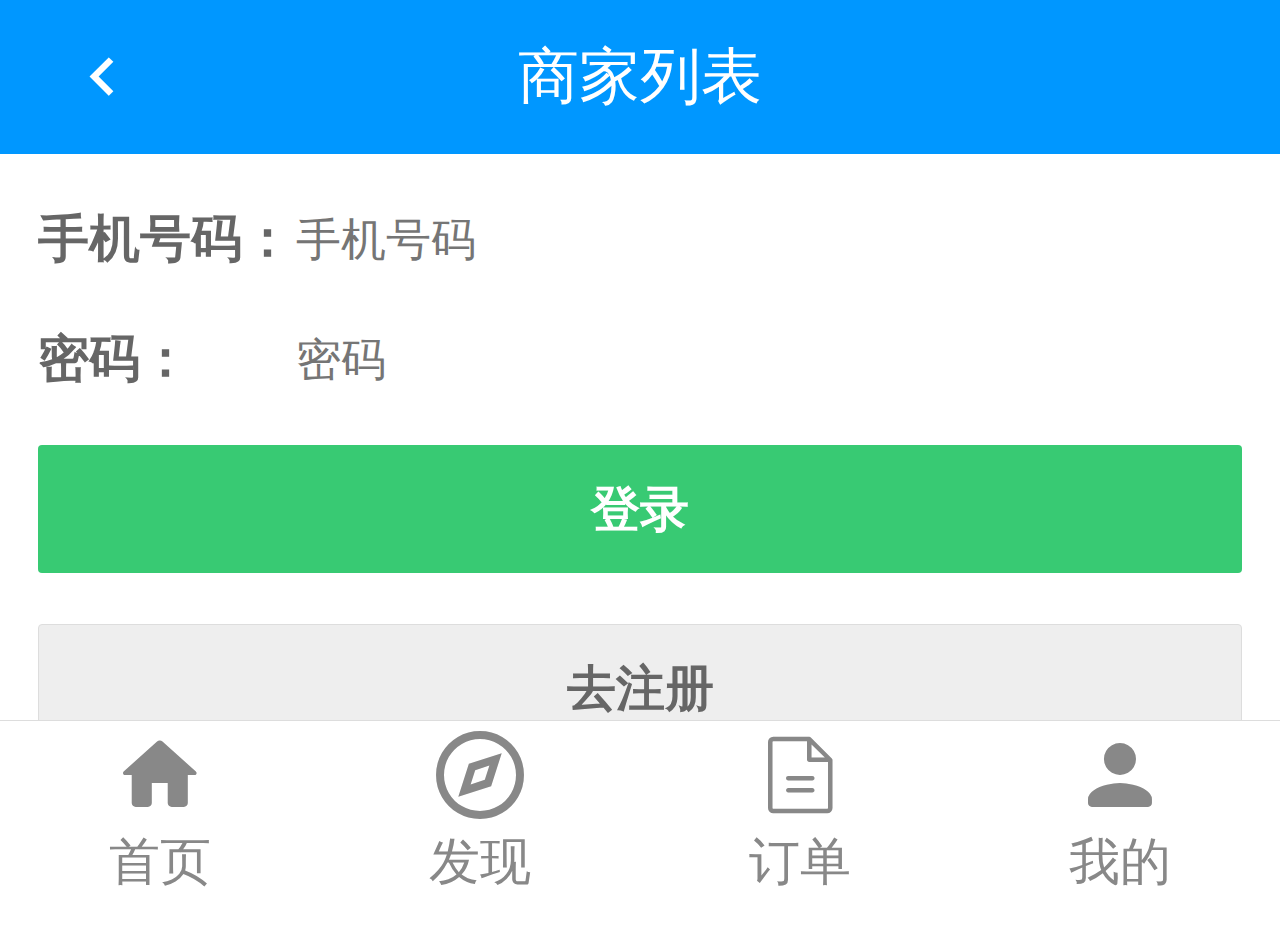
<file: login.html>
<!doctype html>
<html lang="en">
<head>
    <meta charset="UTF-8">
    <meta name="viewport"
          content="width=device-width, user-scalable=no, initial-scale=1.0, maximum-scale=1.0, minimum-scale=1.0">
    <meta http-equiv="X-UA-Compatible" content="ie=edge">
    <title>饿了么 用户登录</title>
    <link rel="icon" href="assets/favicon.ico">
    <link rel="stylesheet" href="assets/iconfont/iconfont.css">
    <link rel="stylesheet" href="css/login.css">
    <script src="js/login.js"></script>
</head>
<body>

<div class="wrapper">

    <!--header部分-->
    <header>
        <i class="i material-symbols:chevron-left" onclick="window.history.back()"></i>
        <span>商家列表</span>
        <div></div>
    </header>

    <!--表单部分-->
    <div class="form-box">
        <div class="form-box-item">
            <div class="title">
                手机号码：
            </div>
            <div class="content">
                <label>
                    <input type="text" placeholder="手机号码">
                </label>
            </div>
        </div>
        <div class="form-box-item">
            <div class="title">
                密码：
            </div>
            <div class="content">
                <label>
                    <input type="password" placeholder="密码">
                </label>
            </div>
        </div>
    </div>

    <!--登录按钮部分-->
    <div class="button-login">
        <button onclick="RedirectToIndex()">登录</button>
    </div>
    <div class="button-register">
        <button onclick="location.href='register.html'">去注册</button>
    </div>

    <!--底部菜单部分-->
    <div class="footer">
        <div class="footer-menu" onclick="location.href='index.html'">
            <i class="i ic:round-home"></i>
            <span>首页</span>
        </div>
        <div class="footer-menu">
            <i class="i tdesign:compass"></i>
            <span>发现</span>
        </div>
        <div class="footer-menu" onclick="location.href='orderList.html'">
            <i class="i ph:file-text-light"></i>
            <span>订单</span>
        </div>
        <div class="footer-menu">
            <i class="i ic:round-person"></i>
            <span>我的</span>
        </div>
    </div>

</div>

</body>
</html>
</file>
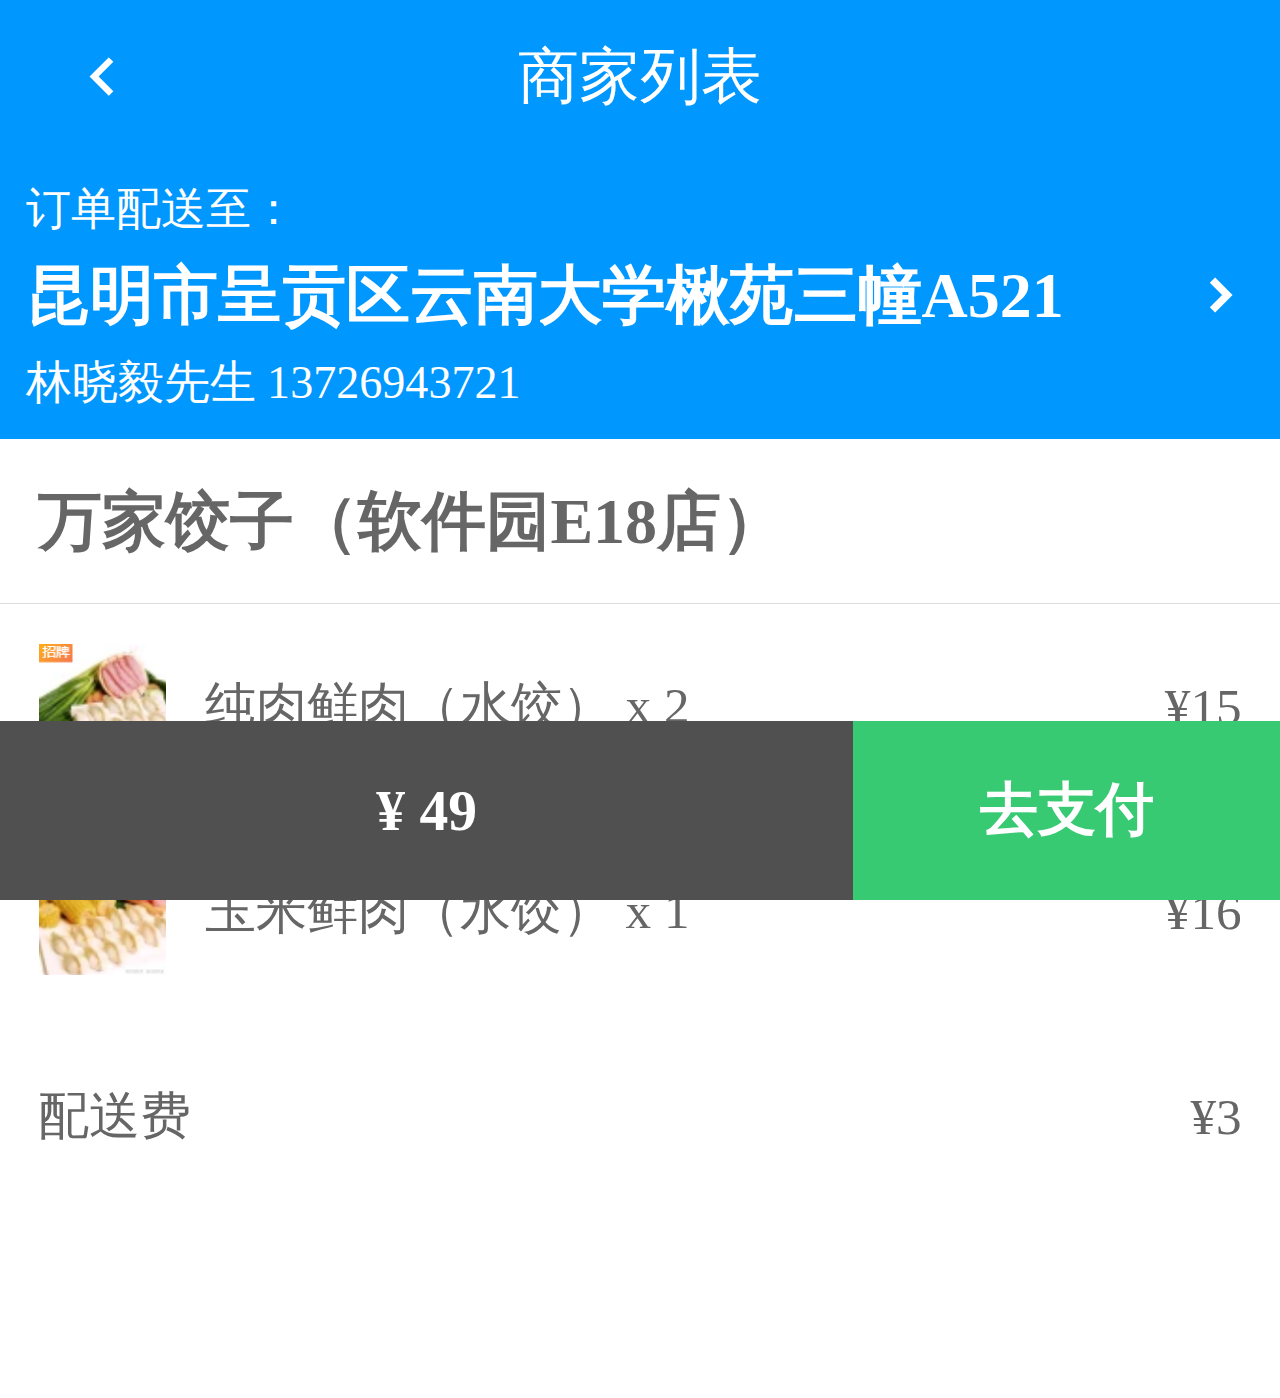
<file: order.html>
<!doctype html>
<html lang="en">
<head>
    <meta charset="UTF-8">
    <meta name="viewport"
          content="width=device-width, user-scalable=no, initial-scale=1.0, maximum-scale=1.0, minimum-scale=1.0">
    <meta http-equiv="X-UA-Compatible" content="ie=edge">
    <title>饿了么 确认订单</title>
    <link rel="icon" href="assets/favicon.ico">
    <link rel="stylesheet" href="assets/iconfont/iconfont.css">
    <link rel="stylesheet" href="css/order.css">
</head>
<body>

<div class="wrapper">

    <!--header部分-->
    <header>
        <i class="i material-symbols:chevron-left" onclick="window.history.back()"></i>
        <span>商家列表</span>
        <div></div>
    </header>

    <!--订单信息部分-->
    <div class="order-info">
        <h5>订单配送至：</h5>
        <div class="order-info-address">
            <span>昆明市呈贡区云南大学楸苑三幢A521</span>
            <i class="i material-symbols:chevron-right"></i>
        </div>
        <span>林晓毅先生 13726943721</span>
    </div>

    <h3>万家饺子（软件园E18店）</h3>

    <!--订单明细部分-->
    <div class="order-detail">
        <div class="order-detail-item">
            <div class="order-details-left">
                <img src="assets/img/sp01.png" alt="">
                <span>纯肉鲜肉（水饺） x 2</span>
            </div>
            <span>&#165;15</span>
        </div>
        <div class="order-detail-item">
            <div class="order-details-left">
                <img src="assets/img/sp02.png" alt="">
                <span>玉米鲜肉（水饺） x 1</span>
            </div>
            <span>&#165;16</span>
        </div>
    </div>

    <!--配送费部分-->
    <div class="order-delivery-fee">
        <span>配送费</span>
        <span>&#165;3</span>
    </div>

    <!--订单合计部分-->
    <div class="total">
        <div class="total-left">
            &#165; 49
        </div>
        <div class="total-right" onclick="location.href='payment.html'">
            去支付
        </div>
    </div>

</div>

</body>
</html>
</file>
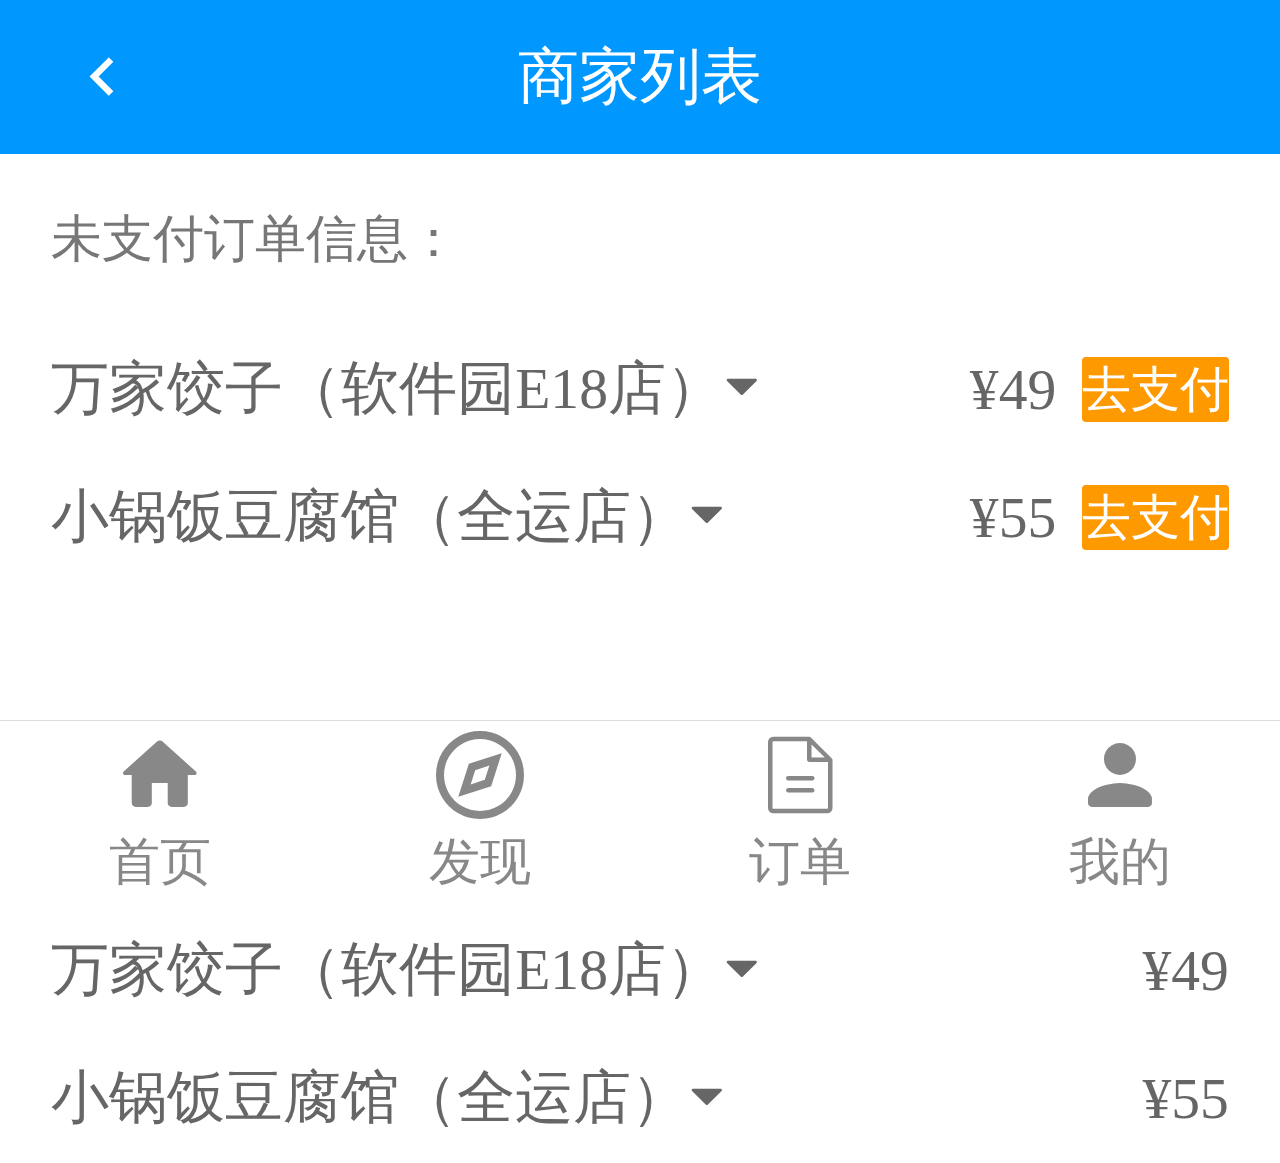
<file: orderList.html>
<!doctype html>
<html lang="en">
<head>
    <meta charset="UTF-8">
    <meta name="viewport"
          content="width=device-width, user-scalable=no, initial-scale=1.0, maximum-scale=1.0, minimum-scale=1.0">
    <meta http-equiv="X-UA-Compatible" content="ie=edge">
    <title>饿了么 我的订单</title>
    <link rel="icon" href="assets/favicon.ico">
    <link rel="stylesheet" href="assets/iconfont/iconfont.css">
    <link rel="stylesheet" href="css/orderList.css">
    <script src="js/orderList.js"></script>
</head>
<body>

<div class="wrapper">

    <!--header部分-->
    <header>
        <i class="i material-symbols:chevron-left" onclick="window.history.back()"></i>
        <span>商家列表</span>
        <div></div>
    </header>

    <!--订单列表部分部分-->
    <h3>未支付订单信息：</h3>
    <div class="order">
        <div class="order-item">
            <!--订单信息-->
            <div class="order-item-info">
                <span>
                    万家饺子（软件园E18店）
                    <i class="i octicon:triangle-down-24"></i>
                </span>
                <div class="order-item-info-right">
                    <span>&#165;49</span>
                    <div class="order-item-info-right-icon" onclick="location.href='order.html'">去支付</div>
                </div>
            </div>
            <!--订单信息明细-->
            <div class="order-detail">
                <div class="order-detail-item">
                    <span>纯肉鲜肉（水饺） x 2</span>
                    <span>&#165;15</span>
                </div>
                <div class="order-detail-item">
                    <span>玉米鲜肉（水饺） x 1</span>
                    <span>&#165;16</span>
                </div>
                <div class="order-detail-item">
                    <span>配送费</span>
                    <span>&#165;3</span>
                </div>
            </div>
        </div>
        <div class="order-item">
            <!--订单信息-->
            <div class="order-item-info">
                <span>
                    小锅饭豆腐馆（全运店）
                    <i class="i octicon:triangle-down-24"></i>
                </span>
                <div class="order-item-info-right">
                    <span>&#165;55</span>
                    <div class="order-item-info-right-icon" onclick="location.href='order.html'">去支付</div>
                </div>
            </div>
            <!--订单信息明细-->
            <div class="order-detail">
                <div class="order-detail-item">
                    <span>纯肉鲜肉（水饺） x 2</span>
                    <span>&#165;15</span>
                </div>
                <div class="order-detail-item">
                    <span>玉米鲜肉（水饺） x 1</span>
                    <span>&#165;16</span>
                </div>
                <div class="order-detail-item">
                    <span>配送费</span>
                    <span>&#165;3</span>
                </div>
            </div>
        </div>
    </div>

    <h3>已支付订单信息：</h3>
    <div class="order">
        <div class="order-item">
            <!--订单信息-->
            <div class="order-item-info">
                <span>
                    万家饺子（软件园E18店）
                    <i class="i octicon:triangle-down-24"></i>
                </span>
                <div class="order-item-info-right">
                    <span>&#165;49</span>
                </div>
            </div>
            <!--订单信息明细-->
            <div class="order-detail">
                <div class="order-detail-item">
                    <span>纯肉鲜肉（水饺） x 2</span>
                    <span>&#165;15</span>
                </div>
                <div class="order-detail-item">
                    <span>玉米鲜肉（水饺） x 1</span>
                    <span>&#165;16</span>
                </div>
                <div class="order-detail-item">
                    <span>配送费</span>
                    <span>&#165;3</span>
                </div>
            </div>
        </div>
        <div class="order-item">
            <!--订单信息-->
            <div class="order-item-info">
                <span>
                    小锅饭豆腐馆（全运店）
                    <i class="i octicon:triangle-down-24"></i>
                </span>
                <div class="order-item-info-right">
                    <span>&#165;55</span>
                </div>
            </div>
            <!--订单信息明细-->
            <div class="order-detail">
                <div class="order-detail-item">
                    <span>纯肉鲜肉（水饺） x 2</span>
                    <span>&#165;15</span>
                </div>
                <div class="order-detail-item">
                    <span>玉米鲜肉（水饺） x 1</span>
                    <span>&#165;16</span>
                </div>
                <div class="order-detail-item">
                    <span>配送费</span>
                    <span>&#165;3</span>
                </div>
            </div>
        </div>
    </div>

    <!--底部菜单部分-->
    <div class="footer">
        <div class="footer-menu" onclick="location.href='index.html'">
            <i class="i ic:round-home"></i>
            <span>首页</span>
        </div>
        <div class="footer-menu">
            <i class="i tdesign:compass"></i>
            <span>发现</span>
        </div>
        <div class="footer-menu" onclick="location.href='orderList.html'">
            <i class="i ph:file-text-light"></i>
            <span>订单</span>
        </div>
        <div class="footer-menu" onclick="location.href='login.html'">
            <i class="i ic:round-person"></i>
            <span>我的</span>
        </div>
    </div>

</div>

</body>
</html>
</file>
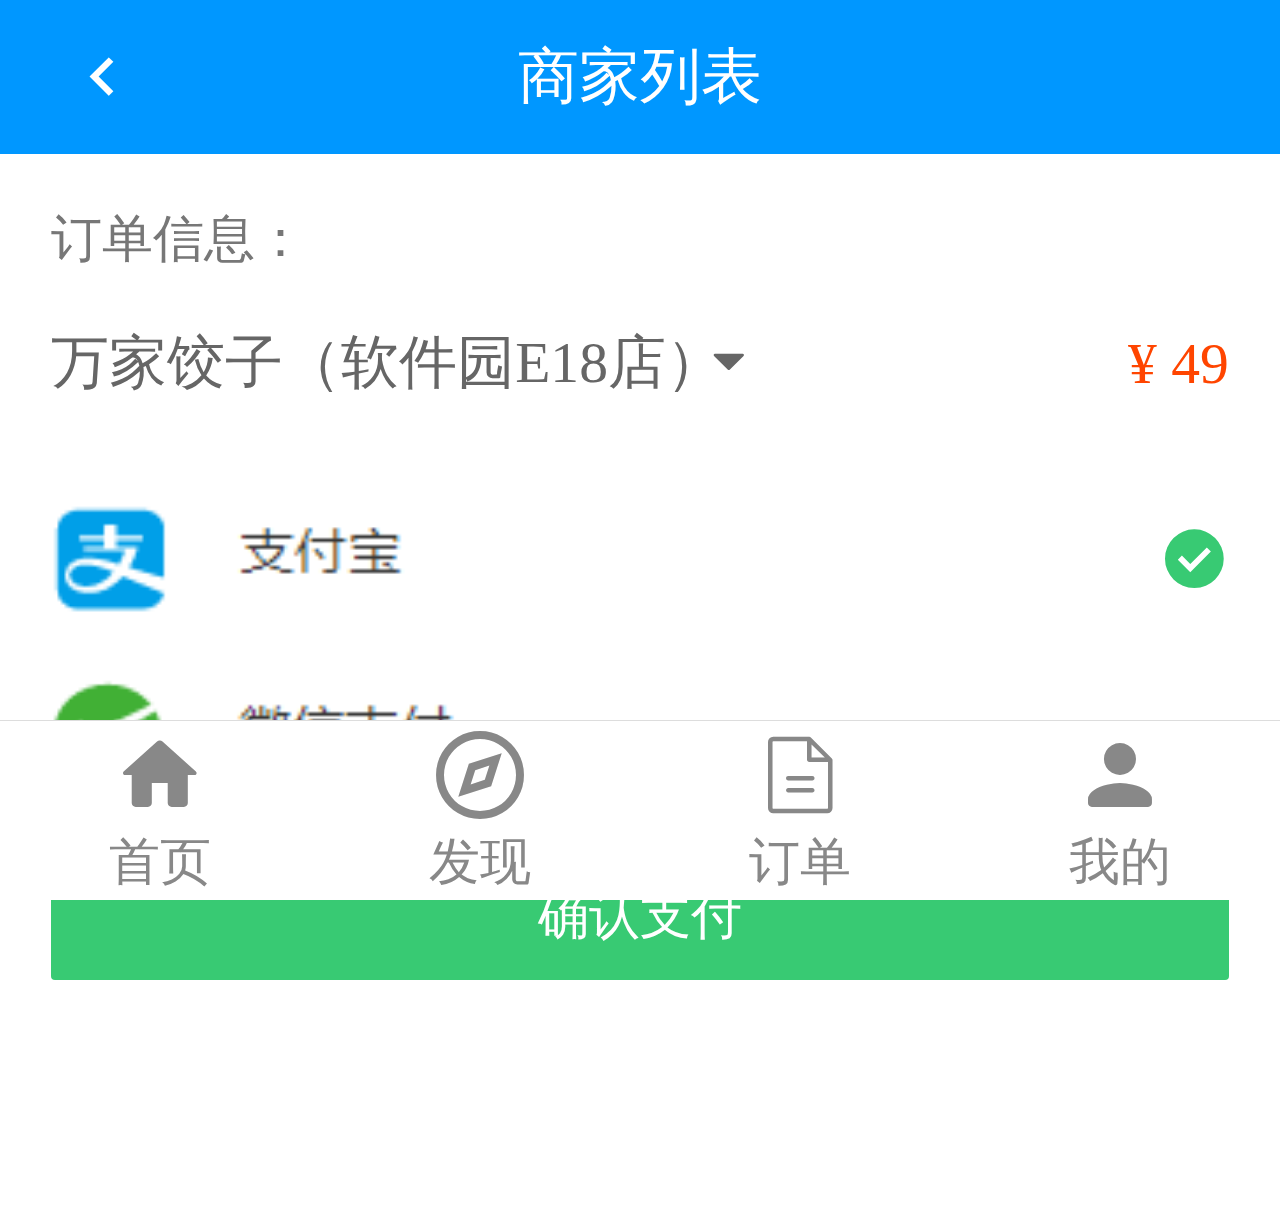
<file: payment.html>
<!doctype html>
<html lang="en">
<head>
    <meta charset="UTF-8">
    <meta name="viewport"
          content="width=device-width, user-scalable=no, initial-scale=1.0, maximum-scale=1.0, minimum-scale=1.0">
    <meta http-equiv="X-UA-Compatible" content="ie=edge">
    <title>饿了么 在线支付</title>
    <link rel="icon" href="assets/favicon.ico">
    <link rel="stylesheet" href="assets/iconfont/iconfont.css">
    <link rel="stylesheet" href="css/payment.css">
    <script src="js/payment.js"></script>
</head>
<body>

<div class="wrapper">

    <!--header部分-->
    <header>
        <i class="i material-symbols:chevron-left" onclick="window.history.back()"></i>
        <span>商家列表</span>
        <div></div>
    </header>

    <!--订单信息部分-->
    <h3>订单信息：</h3>
    <div class="order-info">
        <span>
            万家饺子（软件园E18店）
            <i class="i octicon:triangle-down-24" id="ShowButton"></i>
        </span>
        <span>&#165; 49</span>
    </div>

    <!--订单信息明细部分-->
    <div class="order-detail" id="DetailsBox">
        <div class="order-detail-item">
            <span>纯肉鲜肉（水饺） x 2</span>
            <span>&#165;15</span>
        </div>
        <div class="order-detail-item">
            <span>玉米鲜肉（水饺） x 1</span>
            <span>&#165;16</span>
        </div>
        <div class="order-detail-item">
            <span>配送费</span>
            <span>&#165;3</span>
        </div>
    </div>

    <!--支付方式部分-->
    <div class="payment-type">
        <div class="payment-type-item" id="ALiPay">
            <img src="assets/img/alipay.png" alt="">
            <i class="i material-symbols:check-circle" id="ALiPay-box"></i>
<!--            <label>-->
<!--                <input type="radio" name="PaymentType" checked="">-->
<!--            </label>-->
        </div>
        <div class="payment-type-item" id="WeChatPay">
            <img src="assets/img/wechat.png" alt="">
            <i class="i material-symbols:check-circle" id="WeChatPay-box"></i>
<!--            <label>-->
<!--                <input type="radio" name="PaymentType">-->
<!--            </label>-->
        </div>
    </div>
    <div class="payment-button">
        <button onclick="RedirectToOrderList()">确认支付</button>
    </div>

    <!--底部菜单部分-->
    <div class="footer">
        <div class="footer-menu" onclick="location.href='index.html'">
            <i class="i ic:round-home"></i>
            <span>首页</span>
        </div>
        <div class="footer-menu">
            <i class="i tdesign:compass"></i>
            <span>发现</span>
        </div>
        <div class="footer-menu" onclick="location.href='orderList.html'">
            <i class="i ph:file-text-light"></i>
            <span>订单</span>
        </div>
        <div class="footer-menu" onclick="location.href='login.html'">
            <i class="i ic:round-person"></i>
            <span>我的</span>
        </div>
    </div>

</div>

</body>
</html>
</file>
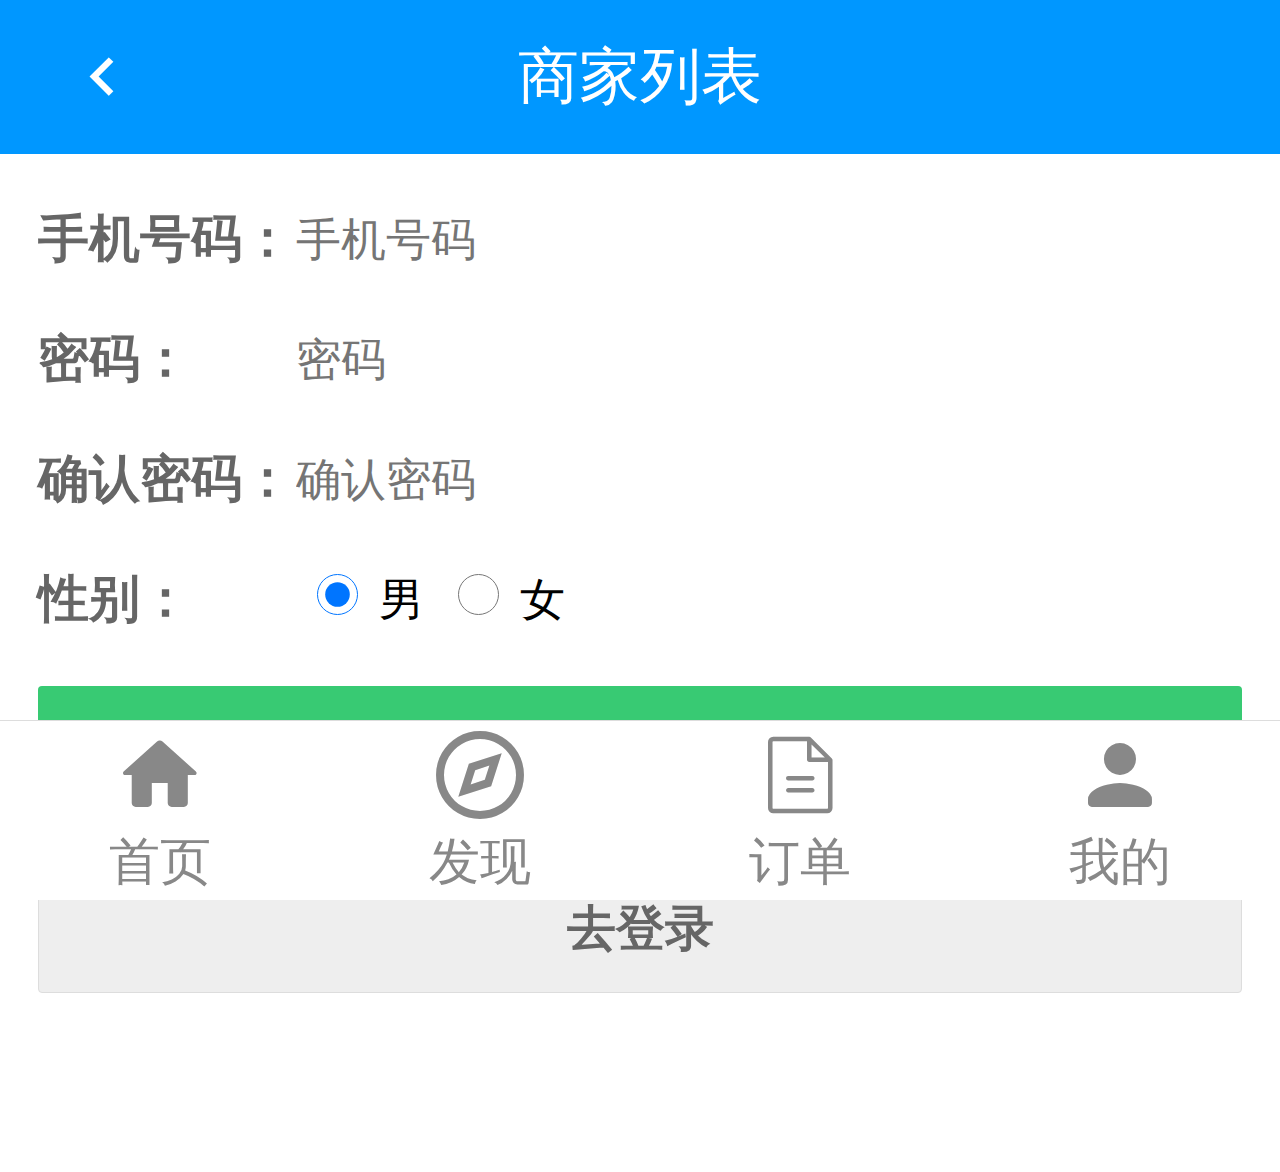
<file: register.html>
<!doctype html>
<html lang="en">
<head>
    <meta charset="UTF-8">
    <meta name="viewport"
          content="width=device-width, user-scalable=no, initial-scale=1.0, maximum-scale=1.0, minimum-scale=1.0">
    <meta http-equiv="X-UA-Compatible" content="ie=edge">
    <title>饿了么 用户注册</title>
    <link rel="icon" href="assets/favicon.ico">
    <link rel="stylesheet" href="assets/iconfont/iconfont.css">
    <link rel="stylesheet" href="css/register.css">
    <script src="js/register.js"></script>
</head>
<body>

<div class="wrapper">

    <!--header部分-->
    <header>
        <i class="i material-symbols:chevron-left" onclick="window.history.back()"></i>
        <span>商家列表</span>
        <div></div>
    </header>

    <!--表单部分-->
    <div class="form-box">
        <div class="form-box-item">
            <div class="title">
                手机号码：
            </div>
            <div class="content">
                <label>
                    <input type="text" placeholder="手机号码">
                </label>
            </div>
        </div>
        <div class="form-box-item">
            <div class="title">
                密码：
            </div>
            <div class="content">
                <label>
                    <input type="password" placeholder="密码">
                </label>
            </div>
        </div>
        <div class="form-box-item">
            <div class="title">
                确认密码：
            </div>
            <div class="content">
                <label>
                    <input type="password" placeholder="确认密码">
                </label>
            </div>
        </div>
        <div class="form-box-item">
            <div class="title">
                性别：
            </div>
            <div class="content" id="sex">
                <label>
                    <!--checked设置默认值-->
                    <input type="radio" name="sex" checked="">男
                    <input type="radio" name="sex">女
                </label>
            </div>
        </div>
    </div>

    <!--注册按钮部分-->
    <div class="button-login">
        <!--        <button onclick="location.href='login.html'">注册</button>-->
        <button onclick="RedirectToLogin()">注册</button>
    </div>
    <div class="button-register">
        <button onclick="location.href='login.html'">去登录</button>
    </div>

    <!--底部菜单部分-->
    <div class="footer">
        <div class="footer-menu" onclick="location.href='index.html'">
            <i class="i ic:round-home"></i>
            <span>首页</span>
        </div>
        <div class="footer-menu">
            <i class="i tdesign:compass"></i>
            <span>发现</span>
        </div>
        <div class="footer-menu" onclick="location.href='orderList.html'">
            <i class="i ph:file-text-light"></i>
            <span>订单</span>
        </div>
        <div class="footer-menu" onclick="location.href='login.html'">
            <i class="i ic:round-person"></i>
            <span>我的</span>
        </div>
    </div>

</div>

</body>
</html>
</file>
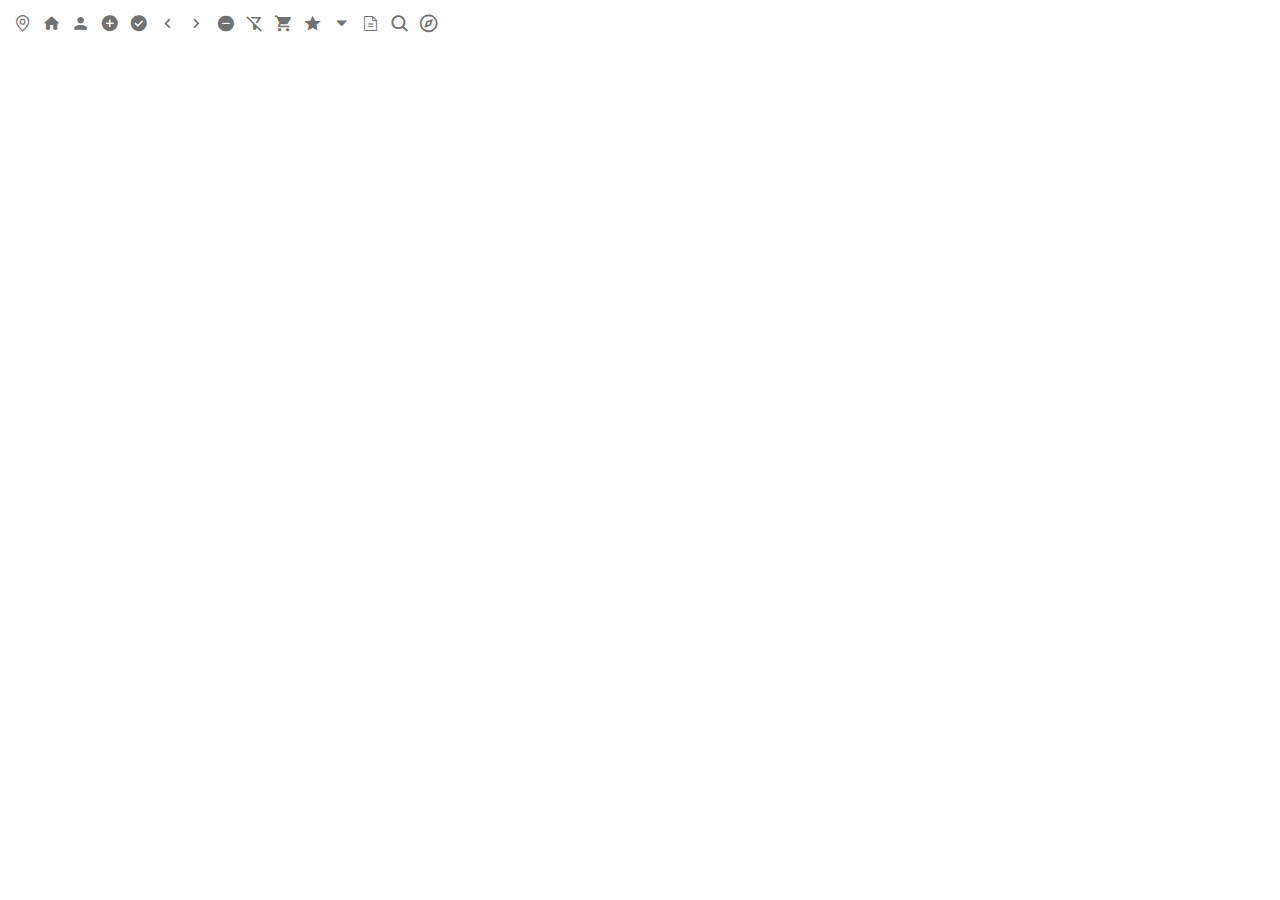
<file: assets/iconfont/_demo.html>
<!DOCTYPE html>
<html>
<head>
  <meta charset="utf-8"/>
  <title>Iconify Explorer Font Demo</title>
  <link rel="stylesheet" href="./iconfont.css">
  <style>
html {
  font-size: 1.2em;
}
i {
  padding: 5px;
  color: #717171;
  display: inline-block;
}
  </style>
</head>
<body>
<i class="i ep:location"></i><i class="i ic:round-home"></i><i class="i ic:round-person"></i><i class="i material-symbols:add-circle-rounded"></i><i class="i material-symbols:check-circle"></i><i class="i material-symbols:chevron-left"></i><i class="i material-symbols:chevron-right"></i><i class="i material-symbols:do-not-disturb-on"></i><i class="i material-symbols:filter-alt-off-outline-rounded"></i><i class="i material-symbols:shopping-cart"></i><i class="i material-symbols:star"></i><i class="i octicon:triangle-down-24"></i><i class="i ph:file-text-light"></i><i class="i ph:magnifying-glass-bold"></i><i class="i tdesign:compass"></i>
<!-- Generated by SVG Pack (https://github.com/antfu/svg-packer) -->
</body>
</file>
<file: assets/iconfont/iconfont.css>
@font-face {
  font-family: "Iconify Explorer Font";
  src: url("./iconfont.eot");
  src: url("./iconfont.eot") format("embedded-opentype"),
       url("./iconfont.ttf") format("truetype"),
       url("./iconfont.woff") format("woff"),
       url("./iconfont.woff2") format("woff2"),
       url("./iconfont.svg") format("svg");
  font-weight: normal;
  font-style: normal;
}

.i {
  font-family: "Iconify Explorer Font" !important;
  font-size: 1em;
  font-style: normal;
  -webkit-font-smoothing: antialiased;
  -moz-osx-font-smoothing: grayscale;
}


.i.ep\:location:before {
content: "\e001";
}

.i.ic\:round-home:before {
content: "\e002";
}

.i.ic\:round-person:before {
content: "\e003";
}

.i.material-symbols\:add-circle-rounded:before {
content: "\e004";
}

.i.material-symbols\:check-circle:before {
content: "\e005";
}

.i.material-symbols\:chevron-left:before {
content: "\e006";
}

.i.material-symbols\:chevron-right:before {
content: "\e007";
}

.i.material-symbols\:do-not-disturb-on:before {
content: "\e008";
}

.i.material-symbols\:filter-alt-off-outline-rounded:before {
content: "\e009";
}

.i.material-symbols\:shopping-cart:before {
content: "\e00a";
}

.i.material-symbols\:star:before {
content: "\e00b";
}

.i.octicon\:triangle-down-24:before {
content: "\e00c";
}

.i.ph\:file-text-light:before {
content: "\e00d";
}

.i.ph\:magnifying-glass-bold:before {
content: "\e00e";
}

.i.tdesign\:compass:before {
content: "\e00f";
}
</file>
<file: css/index.css>
html, body {
    /*内外边距都设置为0*/
    margin: 0;
    padding: 0;
    /*每个字4%的宽度，每行最多是25个字，这样子字体也可以自适应*/
    font-size: 4vw;
}

.wrapper {
    width: 100%;
    height: 100%;
}

/********************** header *************************/

.wrapper header {
    width: 100%;
    height: 12vw;
    background-color: #0097FF;

    display: flex;
    /*垂直方向居中*/
    align-items: center;
}

.wrapper header .location {
    margin: 0 1vw 0 3vw;
    font-size: 4.5vw;
    font-weight: 600;
    color: white;
}

.wrapper header .location i {
    /*垂直方向对齐，即偏移量，负数往上正数往下*/
    vertical-align: -0.15em;
}

/********************** search *************************/

.wrapper .search {
    width: 100%;
    height: 13vw;
}

.wrapper .search .search-fixed-top {
    width: 100%;
    height: 13vw;
    background-color: #0097FF;
    display: flex;
    justify-content: center;
    align-items: center;
}

.wrapper .search .search-fixed-top .search-box {
    width: 90%;
    height: 9vw;
    background-color: #fff;
    border-radius: 2px;

    display: flex;
    justify-content: center;
    align-items: center;

    font-size: 3.5vw;
    color: #AEAEAE;
    font-family: "宋体", serif;
    /*让文本选中状态无效*/
    user-select: none;
}

.wrapper .search .search-fixed-top .search-box i {
    margin-right: 1vw;
}

/********************** 点餐分类部分 *************************/

.wrapper .food-category {
    width: 100%;
    height: 48vw;

    display: flex;
    flex-wrap: wrap;
    justify-content: space-around;
    align-content: center;
}

.wrapper .food-category .category-item {
    width: 18vw;
    height: 20vw;

    display: flex;
    flex-direction: column;
    justify-content: center;
    align-items: center;

    user-select: none;
    cursor: pointer;
}

.wrapper .food-category .category-item img {
    width: 15vw;
    height: 15vw;
}

.wrapper .food-category .category-item span {
    font-size: 3.5vw;
    color: #666;
}

/********************** 横幅广告部分 *************************/

.wrapper .banner {
    width: 95%;
    margin: 0 auto;
    height: 29vw;

    background-image: url("../assets/img/index_banner.png");
    background-repeat: no-repeat;
    background-size: cover;

    box-sizing: border-box;
    padding: 2vw 6vw;

    display: flex;
    flex-direction: column;
}

.wrapper .banner h3 {
    font-size: 4.2vw;
    /*margin-bottom: 1.2vw;*/
    margin: 0.5vw;
}

.wrapper .banner p {
    font-size: 3.4vw;
    color: #666;
    margin: 0.5vw;
    /*margin-bottom: 2.4vw;*/
}

.wrapper .banner a {
    font-size: 3vw;
    color: #c79060;
    font-weight: 700;
    margin-top: 3vw;
}

/********************** 超级会员部分 *************************/

.wrapper .super-member {
    width: 95%;
    height: 11.5vw;
    margin: 1.3vw auto 0 auto;
    background-color: #FEEDC1;
    /*margin-top: 1.3vw;*/
    border-radius: 2px;
    color: #644F1B;

    display: flex;
    justify-content: space-between;
    align-items: center;
}

.wrapper .super-member .super-member-left {
    display: flex;
    align-items: center;
    margin-left: 4vw;
    user-select: none;
}

.wrapper .super-member .super-member-left img {
    width: 6vw;
    height: 6vw;
    margin-right: 2vw;
}

.wrapper .super-member .super-member-left h3 {
    font-size: 4vw;
    margin-right: 2vw;
}

.wrapper .super-member .super-member-left p {
    font-size: 3vw;
}

.wrapper .super-member .super-member-right {
    font-size: 3vw;
    margin-right: 4vw;
    cursor: pointer;
}

/********************** 推荐商家部分 *************************/

.wrapper .recommend {
    width: 100%;
    height: 14vw;
    display: flex;
    justify-content: center;
    align-items: center;
}

.wrapper .recommend .recommend-line {
    width: 6vw;
    height: 0.2vw;
    background-color: #888;
}

.wrapper .recommend p {
    font-size: 4vw;
    margin: 0 4vw;
}

/********************** 推荐方式部分 *************************/

.wrapper .recommend-type {
    width: 100%;
    height: 5vw;
    margin-bottom: 5vw;

    display: flex;
    justify-content: space-around;
    align-items: center;
}

.wrapper .recommend-type .recommend-type-text {
    font-size: 3.5vw;
    color: #555;
}

.wrapper .recommend-type .recommend-type-text i {
    vertical-align: -0.16em;
}

/********************** 推荐商家列表部分 *************************/

.wrapper .business {
    width: 100%;
    /*由于商家个数是后端返回，所以高度不能固定，由内容自动撑开*/
    margin-bottom: 14vw;
}

.wrapper .business .business-shop {
    width: 100%;
    /*边框盒子*/
    box-sizing: border-box;
    padding: 1.5vw;
    user-select: none;
    /*下边框*/
    border-bottom: solid 1px #DDD;

    display: flex;
}

.wrapper .business .business-shop img {
    width: 18vw;
    height: 18vw;
}

.wrapper .business .business-shop .business-info {
    /*充满剩余的右边*/
    width: 100%;
    box-sizing: border-box;
    padding-left: 3vw;
}

.wrapper .business .business-shop .business-info .business-info-h {
    display: flex;
    justify-content: space-between;
    align-items: center;
    margin-bottom: 2vw;
}

.wrapper .business .business-shop .business-info .business-info-h h3 {
    font-size: 4vw;
    color: #333;
    margin: 0;
}

.wrapper .business .business-shop .business-info .business-info-h .business-info-like {
    width: 1.6vw;
    height: 3.4vw;
    background-color: #666;
    color: #fff;
    font-size: 4vw;
    margin-right: 4vw;

    display: flex;
    justify-content: center;
    align-items: center;
}

.wrapper .business .business-shop .business-info .business-info-star {
    display: flex;
    justify-content: space-between;
    align-items: center;
    margin-bottom: 2vw;
    font-size: 3.1vw;
}

.wrapper .business .business-shop .business-info .business-info-star .business-info-star-left {
    display: flex;
    align-items: center;
}

.wrapper .business .business-shop .business-info .business-info-star .business-info-star-left i {
    color: #FEC80E;
    margin-right: 0.5vw;
    vertical-align: -0.15em;
}

.wrapper .business .business-shop .business-info .business-info-star .business-info-star-left p {
    color: #666;
    margin: 0 0 0 1vw;
    /*margin-left: 1vw;*/
}

.wrapper .business .business-shop .business-info .business-info-star .business-info-star-right {
    background-color: #0097FF;
    color: #fff;
    font-size: 2.5vw;
    border-radius: 2px;
    padding: 0 0.6vw;
}

.wrapper .business .business-shop .business-info .business-info-delivery {
    display: flex;
    justify-content: space-between;
    align-items: center;
    margin-bottom: 2vw;

    color: #666;
    font-size: 3.1vw;
}

.wrapper .business .business-shop .business-info .business-info-delivery p {
    margin: 0;
}

.wrapper .business .business-shop .business-info .business-info-explain {
    display: flex;
    align-items: center;
    margin-bottom: 3vw;
}

.wrapper .business .business-shop .business-info .business-info-explain div {
    border: solid 1px #DDD;
    font-size: 2.8vw;
    color: #666;
    border-radius: 3px;
    padding: 0 0.1vw;
}

.wrapper .business .business-shop .business-info .business-info-promotion {
    display: flex;
    justify-content: space-between;
    align-items: center;
    margin-bottom: 1.8vw;
}

.wrapper .business .business-shop .business-info .business-info-promotion .business-info-promotion-left {
    display: flex;
    align-items: center;
}

.wrapper .business .business-shop .business-info .business-info-promotion .business-info-promotion-left .business-info-promotion-icon {
    width: 4vw;
    height: 4vw;
    background-color: #70BC46;
    border-radius: 3px;
    font-size: 3vw;
    color: #fff;

    display: flex;
    justify-content: center;
    align-items: center;
}

.wrapper .business .business-shop .business-info .business-info-promotion .business-info-promotion-left p {
    color: #666;
    font-size: 3vw;
    /*margin-left: 2vw;*/
    margin: 1vw;
}

.wrapper .business .business-shop .business-info .business-info-promotion .business-info-promotion-right {
    display: flex;
    align-items: center;
    font-size: 2.5vw;
    color: #999;
}

.wrapper .business .business-shop .business-info .business-info-promotion .business-info-promotion-right p {
    /*margin-right: 2vw;*/
    margin: 1vw;
}

.wrapper .business .business-shop .business-info .business-info-promotion .business-info-promotion-left .business-info-promotion-icon-te {
    width: 4vw;
    height: 4vw;
    background-color: #F1884F;
    border-radius: 3px;
    font-size: 3vw;
    color: #fff;

    display: flex;
    justify-content: center;
    align-items: center;
}

/********************** 底部菜单部分 *************************/

.wrapper .footer {
    width: 100%;
    height: 14vw;
    border-top: solid 1px #DDD;

    position: fixed;
    left: 0;
    bottom: 0;

    display: flex;
    justify-content: space-around;
    align-items: center;

    background-color: white;
}

.wrapper .footer .footer-menu {
    display: flex;
    flex-direction: column;
    justify-content: center;
    align-items: center;

    color: #888;
    user-select: none;
    cursor: pointer;

    font-weight: 540;
}

.wrapper .footer .footer-menu span {
    font-size: 4vw;
}

.wrapper .footer .footer-menu i {
    font-size: 7.5vw;
}
</file>
<file: css/businessInfo.css>
html, body {
    /*内外边距都设置为0*/
    margin: 0;
    padding: 0;
}

/********************** 总容器 *************************/
.wrapper {
    width: 100%;
    height: 100%;
}

/********************** header *************************/

.wrapper header {
    width: 100%;
    height: 12vw;
    background-color: #0097FF;
    color: #fff;
    font-size: 4.8vw;

    position: fixed;
    left: 0;
    top: 0;
    /*放到最顶层*/
    z-index: 1000;

    display: flex;
    justify-content: center;
    align-items: center;
}

.wrapper header i {
    width: 30%;
    box-sizing: border-box;
    padding-left: 5vw;
    vertical-align: 1em;
    font-size: 6vw;
}

.wrapper header span {
    width: 40%;
    display: flex;
    justify-content: center;
    align-items: center;
}

.wrapper header div {
    width: 30%;
}

/********************** 商家logo部分 *************************/

.wrapper .business-logo {
    width: 100%;
    height: 35vw;
    margin-top: 12vw;

    display: flex;
    justify-content: center;
    align-items: center;
}

.wrapper .business-logo img {
    width: 40vw;
    height: 30vw;
    border-radius: 5px;
}

/********************** 商家信息部分 *************************/

.wrapper .business-info {
    width: 100%;
    height: 20vw;

    display: flex;
    flex-direction: column;
    justify-content: center;
    align-items: center;
}

.wrapper .business-info h1 {
    font-size: 5.5vw;
    margin: 0;
}

.wrapper .business-info span {
    font-size: 3.5vw;
    color: #666;
    margin-top: 1vw;
}

/********************** 食品列表部分 *************************/

.wrapper .food-list {
    width: 100%;
    margin-bottom: 14vw;
}

.wrapper .food-list .food {
    width: 100%;
    box-sizing: border-box;
    padding: 2.5vw;
    user-select: none;
    border-bottom: solid 1px #DDD;

    display: flex;
    justify-content: space-between;
    align-items: center;
}

.wrapper .food-list .food .food-left {
    display: flex;
    align-items: center;
}

.wrapper .food-list .food .food-left img {
    width: 20vw;
    height: 20vw;
}

.wrapper .food-list .food .food-left .food-left-info {
    margin-left: 3vw;

    display: flex;
    flex-direction: column;
}

.wrapper .food-list .food .food-left .food-left-info h3 {
    font-size: 4.5vw;
    color: #555;

    margin: 0;
}

.wrapper .food-list .food .food-left .food-left-info span {
    font-size: 3.5vw;
    color: #888;
    margin-top: 2vw;
}

.wrapper .food-list .food .food-right {
    width: 16vw;
    display: flex;
    justify-content: space-between;
    align-items: center;
}

.wrapper .food-list .food .food-right .material-symbols\:do-not-disturb-on {
    font-size: 5.5vw;
    color: #999;
    cursor: pointer;
}

.wrapper .food-list .food .food-right p {
    font-size: 3.6vw;
    color: #333;
}

.wrapper .food-list .food .food-right .material-symbols\:add-circle-rounded {
    font-size: 5.5vw;
    color: #0097EF;
    cursor: pointer;
}

/********************** 购物车部分 *************************/

.wrapper .cart {
    width: 100%;
    height: 14vw;

    position: fixed;
    left: 0;
    bottom: 0;

    display: flex;
}

.wrapper .cart .cart-left {
    /*左边占两份*/
    flex: 2;
    background-color: #505051;

    display: flex;
}

.wrapper .cart .cart-left .cart-left-icon {
    width: 16vw;
    height: 16vw;
    box-sizing: border-box;
    border: solid 1.6vw #444;
    border-radius: 8vw;
    background-color: #3190E8;
    /*购物车图标*/
    font-size: 8vw;
    color: #fff;

    display: flex;
    justify-content: center;
    align-items: center;

    /*上面顶出来*/
    margin-top: -4vw;
    margin-left: 3vw;

    position: relative;
}

.wrapper .cart .cart-left .cart-left-icon-quantity {
    width: 5vw;
    height: 5vw;
    border-radius: 2.5vw;
    background-color: red;
    color: #fff;
    font-size: 3.6vw;

    display: flex;
    justify-content: center;
    align-items: center;

    position: absolute;
    right: -1.5vw;
    top: -1.5vw;
}

.wrapper .cart .cart-left .cart-left-info {
    display: flex;
    flex-direction: column;
    margin-left: 1vw;
}

.wrapper .cart .cart-left .cart-left-info span {
    font-size: 5vw;
    color: #fff;
    margin-top: 1vw;
}

/*CSS3的尾类选择器，选择最后一个span标签*/
.wrapper .cart .cart-left .cart-left-info span:last-child {
    font-size: 3vw;
    color: #AAA;
    margin-top: 0.5vw;
}

.wrapper .cart .cart-right {
    /*右边占一份*/
    flex: 1;
}

/*达到起送费时的样式*/
.wrapper .cart .cart-right .cart-right-item {
    width: 100%;
    height: 100%;
    background-color: #38CA73;
    color: #fff;
    font-size: 4.5vw;
    font-weight: 700;
    user-select: none;
    cursor: pointer;

    display: flex;
    justify-content: center;
    align-items: center;
}

/*不够起送费时的样式*/
/*
.wrapper .cart .cart-right .cart-right-item {
    width: 100%;
    height: 100%;
    background-color: #535356;
    color: #fff;
    font-size: 4.5vw;
    font-weight: 700;
    user-select: none;

    display: flex;
    justify-content: center;
    align-items: center;
}
*/
</file>
<file: css/businessList.css>
html, body {
    /*内外边距都设置为0*/
    margin: 0;
    padding: 0;
}

/********************** 总容器 *************************/
.wrapper {
    width: 100%;
    height: 100%;
}

/********************** header *************************/

.wrapper header {
    width: 100%;
    height: 12vw;
    background-color: #0097FF;
    color: #fff;
    font-size: 4.8vw;

    position: fixed;
    left: 0;
    top: 0;
    /*放到最顶层*/
    z-index: 1000;

    display: flex;
    justify-content: center;
    align-items: center;
}

.wrapper header i {
    width: 30%;
    box-sizing: border-box;
    padding-left: 5vw;
    vertical-align: 1em;
    font-size: 6vw;
}

.wrapper header span {
    width: 40%;
    display: flex;
    justify-content: center;
    align-items: center;
}

.wrapper header div {
    width: 30%;
}

/********************** 商家列表部分 *************************/

.wrapper .business {
    width: 100%;
    /*把底部和顶部撑开，不被固定的顶部栏和底部栏挡住*/
    margin-top: 12vw;
    margin-bottom: 14vw;
}

.wrapper .business .business-shop {
    width: 100%;
    box-sizing: border-box;
    padding: 2.5vw;
    border-bottom: solid 1px #DDD;
    user-select: none;
    cursor: pointer;

    display: flex;
    align-items: center;
}

.wrapper .business .business-shop .business-img {
    position: relative;
}

.wrapper .business .business-shop .business-img img {
    width: 20vw;
    height: 20vw;
}

.wrapper .business .business-shop .business-img .business-img-quantity {
    width: 5vw;
    height: 5vw;
    background-color: red;
    color: #fff;
    font-size: 3.6vw;
    border-radius: 2.5vw;

    display: flex;
    justify-content: center;
    align-items: center;

    /*前面的相对定位为了这里的绝对定位*/
    position: absolute;
    /*超出右上角，所以是负数*/
    right: -1.5vw;
    top: -1.5vw;
}

.wrapper .business .business-shop .business-info {
    margin-left: 3vw;

    display: flex;
    flex-direction: column;
}

.wrapper .business .business-shop .business-info h3 {
    font-size: 4vw;
    color: #555;
    margin: 0;
}

.wrapper .business .business-shop .business-info span {
    font-size: 3.5vw;
    color: #888;
    margin-top: 2vw;
}

/********************** 底部菜单部分 *************************/

.wrapper .footer {
    width: 100%;
    height: 14vw;
    border-top: solid 1px #DDD;

    position: fixed;
    left: 0;
    bottom: 0;

    display: flex;
    justify-content: space-around;
    align-items: center;

    background-color: white;
}

.wrapper .footer .footer-menu {
    display: flex;
    flex-direction: column;
    justify-content: center;
    align-items: center;

    color: #888;
    user-select: none;
    cursor: pointer;

    font-weight: 540;
}

.wrapper .footer .footer-menu span {
    font-size: 4vw;
}

.wrapper .footer .footer-menu i {
    font-size: 7.5vw;
}
</file>
<file: css/login.css>
html, body {
    /*内外边距都设置为0*/
    margin: 0;
    padding: 0;
}

/********************** 总容器 *************************/
.wrapper {
    width: 100%;
    height: 100%;
}

/********************** header *************************/

.wrapper header {
    width: 100%;
    height: 12vw;
    background-color: #0097FF;
    color: #fff;
    font-size: 4.8vw;

    position: fixed;
    left: 0;
    top: 0;
    /*放到最顶层*/
    z-index: 1000;

    display: flex;
    justify-content: center;
    align-items: center;
}

.wrapper header i {
    width: 30%;
    box-sizing: border-box;
    padding-left: 5vw;
    vertical-align: 1em;
    font-size: 6vw;
}

.wrapper header span {
    width: 40%;
    display: flex;
    justify-content: center;
    align-items: center;
}

.wrapper header div {
    width: 30%;
}

/********************** 表单部分 *************************/

.wrapper .form-box {
    width: 100%;
    margin-top: 12vw;
}

.wrapper .form-box .form-box-item {
    box-sizing: border-box;
    padding: 4vw 3vw 0 3vw;
    display: flex;
    align-items: center;
}

.wrapper .form-box .form-box-item .title {
    /*不缩小、不放大、固定20vw*/
    flex: 0 0 20vw;
    font-size: 4vw;
    font-weight: 700;
    color: #666;
}

.wrapper .form-box .form-box-item .content {
    /*占据剩余空间*/
    flex: 1;
}

.wrapper .form-box .form-box-item .content input {
    border: none;
    outline: none;
    width: 100%;
    height: 4vw;
    font-size: 3.5vw;
}

.wrapper .button-login {
    width: 100%;
    box-sizing: border-box;
    padding: 4vw 3vw 0 3vw;
}

.wrapper .button-login button {
    width: 100%;
    height: 10vw;
    font-size: 3.8vw;
    font-weight: 700;
    color: #fff;
    background-color: #38CA73;
    border-radius: 4px;

    border: none;
    outline: none;
}

.wrapper .button-register {
    width: 100%;
    box-sizing: border-box;
    padding: 4vw 3vw 0 3vw;
    margin-bottom: 14vw;
}

.wrapper .button-register button {
    width: 100%;
    height: 10vw;
    font-size: 3.8vw;
    font-weight: 700;
    color: #666;
    background-color: #EEE;
    border-radius: 4px;

    /*border: none;*/
    outline: none;
    border: solid 1px #DDD;
}

/********************** 底部菜单部分 *************************/

.wrapper .footer {
    width: 100%;
    height: 14vw;
    border-top: solid 1px #DDD;

    position: fixed;
    left: 0;
    bottom: 0;

    display: flex;
    justify-content: space-around;
    align-items: center;

    background-color: white;
}

.wrapper .footer .footer-menu {
    display: flex;
    flex-direction: column;
    justify-content: center;
    align-items: center;

    color: #888;
    user-select: none;
    cursor: pointer;

    font-weight: 540;
}

.wrapper .footer .footer-menu span {
    font-size: 4vw;
}

.wrapper .footer .footer-menu i {
    font-size: 7.5vw;
}
</file>
<file: css/order.css>
html, body {
    /*内外边距都设置为0*/
    margin: 0;
    padding: 0;
}

/********************** 总容器 *************************/
.wrapper {
    width: 100%;
    height: 100%;
}

/********************** header *************************/

.wrapper header {
    width: 100%;
    height: 12vw;
    background-color: #0097FF;
    color: #fff;
    font-size: 4.8vw;

    position: fixed;
    left: 0;
    top: 0;
    /*放到最顶层*/
    z-index: 1000;

    display: flex;
    justify-content: center;
    align-items: center;
}

.wrapper header i {
    width: 30%;
    box-sizing: border-box;
    padding-left: 5vw;
    vertical-align: 1em;
    font-size: 6vw;
}

.wrapper header span {
    width: 40%;
    display: flex;
    justify-content: center;
    align-items: center;
}

.wrapper header div {
    width: 30%;
}

/********************** 订单信息部分 *************************/

.wrapper .order-info {
    width: 100%;
    margin-top: 12vw;
    background-color: #0097FF;
    box-sizing: border-box;
    padding: 2vw;
    color: white;
}

.wrapper .order-info h5 {
    font-size: 3.5vw;
    font-weight: 300;
    margin: 0;
}

.wrapper .order-info .order-info-address {
    width: 100%;
    display: flex;
    justify-content: space-between;
    align-items: center;

    font-weight: 700;
    user-select: none;
    cursor: pointer;

    margin: 1vw 0;
}

.wrapper .order-info .order-info-address span {
    width: 90%;
    font-size: 5vw;
}

.wrapper .order-info .order-info-address i {
    font-size: 5vw;
}

.wrapper .order-info span {
    font-size: 3.6vw;
}

.wrapper h3 {
    margin: 0;
    box-sizing: border-box;
    padding: 3vw;
    font-size: 5vw;
    color: #666;
    border-bottom: solid 1px #DDD;
}

/********************** 订单明细部分 *************************/

.wrapper .order-detail {
    width: 100%;
}

.wrapper .order-detail .order-detail-item {
    width: 100%;
    height: 16vw;
    box-sizing: border-box;
    padding: 3vw;
    color: #666;

    display: flex;
    justify-content: space-between;
    align-items: center;
}

.wrapper .order-detail .order-detail-item .order-details-left {
    display: flex;
    align-items: center;
}

.wrapper .order-detail .order-detail-item .order-details-left img {
    width: 10vw;
    height: 10vw;
}

.wrapper .order-detail .order-detail-item .order-details-left span {
    font-size: 4vw;
    margin-left: 3vw;
}

.wrapper .order-detail .order-detail-item span {
    font-size: 4vw;
}

/********************** 配送费部分 *************************/

.wrapper .order-delivery-fee {
    width: 100%;
    height: 16vw;
    box-sizing: border-box;
    padding: 3vw;
    color: #666;

    display: flex;
    justify-content: space-between;
    align-items: center;

    font-size: 4vw;
    margin-bottom: 14vw;
}

/********************** 订单合计部分 *************************/

.wrapper .total {
    width: 100%;
    height: 14vw;

    position: fixed;
    left: 0;
    bottom: 0;

    display: flex;
}

.wrapper .total .total-left {
    flex: 2;
    background-color: #505051;
    color: #fff;
    font-size: 4.5vw;
    font-weight: 700;
    user-select: none;

    display: flex;
    justify-content: center;
    align-items: center;
}

.wrapper .total .total-right {
    flex: 1;
    background-color: #38CA73;
    color: #fff;
    font-size: 4.5vw;
    font-weight: 700;
    user-select: none;
    cursor: pointer;

    display: flex;
    justify-content: center;
    align-items: center;
}
</file>
<file: css/orderList.css>
html, body {
    /*内外边距都设置为0*/
    margin: 0;
    padding: 0;
}

/********************** 总容器 *************************/
.wrapper {
    width: 100%;
    height: 100%;
}

/********************** header *************************/

.wrapper header {
    width: 100%;
    height: 12vw;
    background-color: #0097FF;
    color: #fff;
    font-size: 4.8vw;

    position: fixed;
    left: 0;
    top: 0;
    /*放到最顶层*/
    z-index: 1000;

    display: flex;
    justify-content: center;
    align-items: center;
}

.wrapper header i {
    width: 30%;
    box-sizing: border-box;
    padding-left: 5vw;
    vertical-align: 1em;
    font-size: 6vw;
}

.wrapper header span {
    width: 40%;
    display: flex;
    justify-content: center;
    align-items: center;
}

.wrapper header div {
    width: 30%;
}

/********************** 订单列表部分 *************************/

.wrapper h3 {
    margin-top: 12vw;
    margin-bottom: 0;
    box-sizing: border-box;
    padding: 4vw;
    font-size: 4vw;
    font-weight: 300;
    color: #777;
}

.wrapper .order {
    width: 100%;
}

.wrapper .order .order-item {
    width: 100%;
}

.wrapper .order .order-item .order-item-info {
    box-sizing: border-box;
    padding: 2vw 4vw;
    font-size: 4.5vw;
    color: #666;

    display: flex;
    justify-content: space-between;
    align-items: center;
}

.wrapper .order .order-item .order-item-info .octicon\:triangle-down-24 {
    margin-left: -2vw;
    vertical-align: -0.15em;
}

.wrapper .order .order-item .order-item-info .order-item-info-right {
    display: flex;
}

.wrapper .order .order-item .order-item-info .order-item-info-right .order-item-info-right-icon {
    background-color: #f90;
    color: #fff;
    border-radius: 4px;
    margin-left: 2vw;
    font-size: 3.8vw;
    user-select: none;
    cursor: pointer;
}

.wrapper .order .order-item .order-detail {
    width: 100%;
}

.wrapper .order .order-item .order-detail .order-detail-item {
    width: 100%;
    box-sizing: border-box;
    padding: 0.5vw 4vw;
    color: #666;
    font-size: 3.5vw;

    display: flex;
    justify-content: space-between;
    align-items: center;
}

/********************** 底部菜单部分 *************************/

.wrapper .footer {
    width: 100%;
    height: 14vw;
    border-top: solid 1px #DDD;

    position: fixed;
    left: 0;
    bottom: 0;

    display: flex;
    justify-content: space-around;
    align-items: center;

    background-color: white;
}

.wrapper .footer .footer-menu {
    display: flex;
    flex-direction: column;
    justify-content: center;
    align-items: center;

    color: #888;
    user-select: none;
    cursor: pointer;

    font-weight: 540;
}

.wrapper .footer .footer-menu span {
    font-size: 4vw;
}

.wrapper .footer .footer-menu i {
    font-size: 7.5vw;
}
</file>
<file: css/payment.css>
html, body {
    /*内外边距都设置为0*/
    margin: 0;
    padding: 0;
}

/********************** 总容器 *************************/
.wrapper {
    width: 100%;
    height: 100%;
}

/********************** header *************************/

.wrapper header {
    width: 100%;
    height: 12vw;
    background-color: #0097FF;
    color: #fff;
    font-size: 4.8vw;

    position: fixed;
    left: 0;
    top: 0;
    /*放到最顶层*/
    z-index: 1000;

    display: flex;
    justify-content: center;
    align-items: center;
}

.wrapper header i {
    width: 30%;
    box-sizing: border-box;
    padding-left: 5vw;
    vertical-align: 1em;
    font-size: 6vw;
}

.wrapper header span {
    width: 40%;
    display: flex;
    justify-content: center;
    align-items: center;
}

.wrapper header div {
    width: 30%;
}

/********************** 订单信息部分 *************************/

.wrapper h3 {
    margin-top: 12vw;
    margin-bottom: 0;
    box-sizing: border-box;
    /*上、左右、下*/
    padding: 4vw 4vw 0;

    font-size: 4vw;
    font-weight: 300;
    color: #777;
}

.wrapper .order-info {
    box-sizing: border-box;
    padding: 4vw;
    font-size: 4.5vw;
    color: #666;

    display: flex;
    justify-content: space-between;
    align-items: center;
}

.wrapper .order-info span:last-child {
    color: orangered;
}

.wrapper .order-info span i {
    margin-left: -3vw;
    vertical-align: -0.15em;
}

/********************** 订单信息明细部分 *************************/

.wrapper .order-detail {
    width: 100%;
}

.wrapper .order-detail .order-detail-item {
    box-sizing: border-box;
    padding: 1vw 4vw;

    display: flex;
    justify-content: space-between;
    align-items: center;
}

.wrapper .order-detail .order-detail-item span {
    font-size: 3.5vw;
    color: #666;
}

/********************** 支付方式部分 *************************/

.wrapper .payment-type {
    width: 100%;
}

.wrapper .payment-type .payment-type-item {
    width: 100%;
    box-sizing: border-box;
    padding: 4vw 4vw 1vw;

    display: flex;
    justify-content: space-between;
    align-items: center;
}

.wrapper .payment-type .payment-type-item img {
    width: 33vw;
    height: 8.6vw;
}

.wrapper .payment-type .payment-type-item .material-symbols\:check-circle {
    font-size: 5.5vw;
    color: #38CA73;
}

.wrapper .payment-button {
    width: 100%;
    box-sizing: border-box;
    padding: 4vw;

    margin-bottom: 14vw;
}

.wrapper .payment-button button {
    width: 100%;
    height: 10vw;
    /*以下两个去掉边框*/
    border: none;
    /*去掉按钮的外轮廓线*/
    outline: none;
    border-radius: 4px;
    background-color: #38CA73;
    color: #fff;
    font-size: 4vw;
}

/********************** 底部菜单部分 *************************/

.wrapper .footer {
    width: 100%;
    height: 14vw;
    border-top: solid 1px #DDD;

    position: fixed;
    left: 0;
    bottom: 0;

    display: flex;
    justify-content: space-around;
    align-items: center;

    background-color: white;
}

.wrapper .footer .footer-menu {
    display: flex;
    flex-direction: column;
    justify-content: center;
    align-items: center;

    color: #888;
    user-select: none;
    cursor: pointer;

    font-weight: 540;
}

.wrapper .footer .footer-menu span {
    font-size: 4vw;
}

.wrapper .footer .footer-menu i {
    font-size: 7.5vw;
}
</file>
<file: css/register.css>
html, body {
    /*内外边距都设置为0*/
    margin: 0;
    padding: 0;
}

/********************** 总容器 *************************/
.wrapper {
    width: 100%;
    height: 100%;
}

/********************** header *************************/

.wrapper header {
    width: 100%;
    height: 12vw;
    background-color: #0097FF;
    color: #fff;
    font-size: 4.8vw;

    position: fixed;
    left: 0;
    top: 0;
    /*放到最顶层*/
    z-index: 1000;

    display: flex;
    justify-content: center;
    align-items: center;
}

.wrapper header i {
    width: 30%;
    box-sizing: border-box;
    padding-left: 5vw;
    vertical-align: 1em;
    font-size: 6vw;
}

.wrapper header span {
    width: 40%;
    display: flex;
    justify-content: center;
    align-items: center;
}

.wrapper header div {
    width: 30%;
}

/********************** 表单部分 *************************/

.wrapper .form-box {
    width: 100%;
    margin-top: 12vw;
}

.wrapper .form-box .form-box-item {
    box-sizing: border-box;
    padding: 4vw 3vw 0 3vw;
    display: flex;
    align-items: center;
}

.wrapper .form-box .form-box-item .title {
    /*不缩小、不放大、固定20vw*/
    flex: 0 0 20vw;
    font-size: 4vw;
    font-weight: 700;
    color: #666;
}

.wrapper .form-box .form-box-item .content {
    /*占据剩余空间*/
    flex: 1;
}

.wrapper .form-box .form-box-item .content input {
    border: none;
    outline: none;
    width: 100%;
    height: 4vw;
    font-size: 3.5vw;
}

#sex {
    font-size: 3.5vw;
}

#sex input {
    width: 6vw;
    height: 3.2vw;
}

.wrapper .button-login {
    width: 100%;
    box-sizing: border-box;
    padding: 4vw 3vw 0 3vw;
}

.wrapper .button-login button {
    width: 100%;
    height: 10vw;
    font-size: 3.8vw;
    font-weight: 700;
    color: #fff;
    background-color: #38CA73;
    border-radius: 4px;

    border: none;
    outline: none;
}

.wrapper .button-register {
    width: 100%;
    box-sizing: border-box;
    padding: 4vw 3vw 0 3vw;
    margin-bottom: 14vw;
}

.wrapper .button-register button {
    width: 100%;
    height: 10vw;
    font-size: 3.8vw;
    font-weight: 700;
    color: #666;
    background-color: #EEE;
    border-radius: 4px;

    /*border: none;*/
    outline: none;
    border: solid 1px #DDD;
}

/********************** 底部菜单部分 *************************/

.wrapper .footer {
    width: 100%;
    height: 14vw;
    border-top: solid 1px #DDD;

    position: fixed;
    left: 0;
    bottom: 0;

    display: flex;
    justify-content: space-around;
    align-items: center;

    background-color: white;
}

.wrapper .footer .footer-menu {
    display: flex;
    flex-direction: column;
    justify-content: center;
    align-items: center;

    color: #888;
    user-select: none;
    cursor: pointer;

    font-weight: 540;
}

.wrapper .footer .footer-menu span {
    font-size: 4vw;
}

.wrapper .footer .footer-menu i {
    font-size: 7.5vw;
}
</file>
